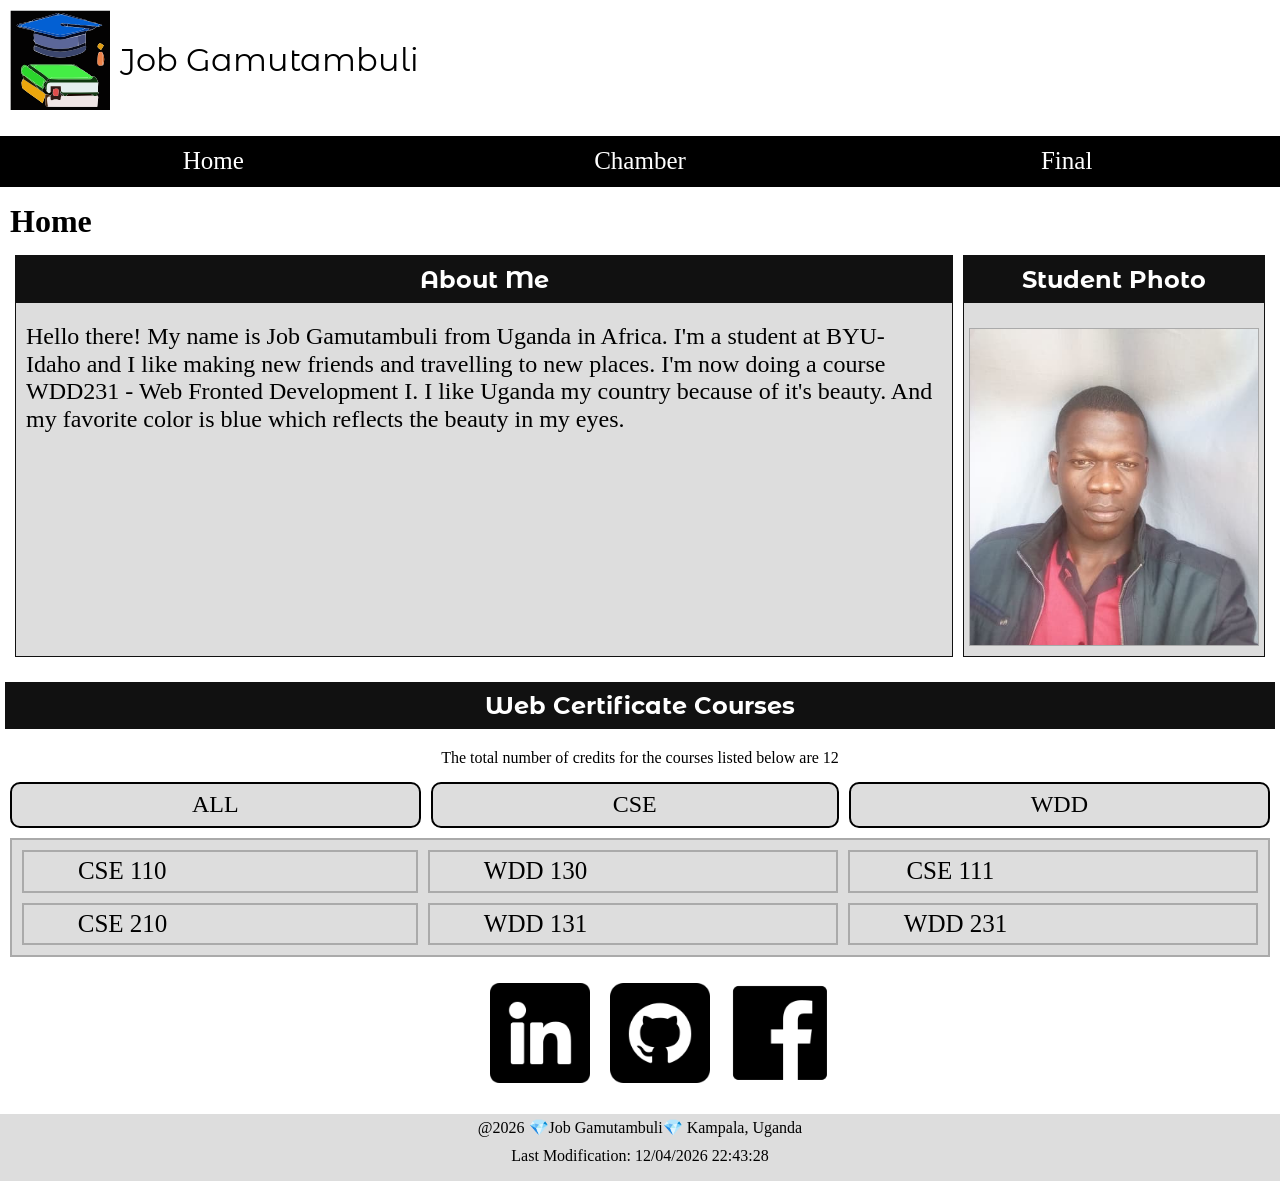
<file: index.html>
<!DOCTYPE html>
<html lang="en">
<head>
  <meta charset="UTF-8">
  <meta name="viewport" content="width=device-width, initial-scale=1.0">
  <title>Course Home Page</title>
  <meta name="description" content="This is the homepage for Job Gamutambuli of the course WDD231 Web Frontend Development I">
  <meta name="author" content="Job Gamutambuli">
  <meta property="og:title" content="Facebook">
  <meta property="og:description" content="Connect with friends and family members all over the world, and also join different communities accoding to your desires.">
  <meta property="og:image" content="https://static.vecteezy.com/system/resources/previews/018/930/698/large_2x/facebook-logo-facebook-icon-transparent-free-png.png">
  <meta property="og:url" content="https://www.facebook.com">
  <link rel="stylesheet" href="styles/normalize.css">
  <link rel="stylesheet" href="styles/small.css">
  <link rel="stylesheet" href="styles/larger.css">
  <script src="scripts/navigation.js" defer></script>
  <script src="scripts/course.js" defer></script>
  <script src="scripts/date.js" defer></script>
  <!-- <script src="scripts/dialog.js" defer></script> -->
  <link rel="Icon" href="favicon.ico">
  <link rel="preconnect" href="https://fonts.googleapis.com">
  <link rel="preconnect" href="https://fonts.gstatic.com" crossorigin>
  <link href="https://fonts.googleapis.com/css2?family=Montserrat+Alternates:ital,wght@0,100;0,200;0,300;0,400;0,500;0,600;0,700;0,800;0,900;1,100;1,200;1,300;1,400;1,500;1,600;1,700;1,800;1,900&family=Roboto:ital,wght@0,100..900;1,100..900&display=swap" rel="stylesheet">
</head>
<body>
  <header>
    <nav class="navigation">
      <div class="head">
        <img src="images/index-icon.svg" alt="Icon for homepage">
        <span>Job Gamutambuli</span>
        <button id="menu" class="container"></button>
      </div>
      <ul>
        <li><a href="index.html">Home</a></li>
        <li><a href="chamber/index.html">Chamber</a></li>
        <li><a href="finalproject/final.html">Final</a></li>
      </ul>
    </nav>
  </header>
  <main>
    <h1>Home</h1>
    <div class="aboutMe">
      <section class="about">
        <h2>About Me</h2>
        <p>Hello there! My name is Job Gamutambuli from Uganda in Africa. I'm a student at BYU- Idaho and I like making new friends and travelling to new places. I'm now doing a course WDD231 - Web Fronted Development I. I like Uganda my country because of it's beauty. And my favorite color is blue which reflects the beauty in my eyes.</p>
      </section>
      <section class="profile">
        <h2>Student Photo</h2>
        <img src="images/profile.jpg" alt="Student Profile Photo">
      </section>
    </div>
    <section class="webCourses">
      <h2>Web Certificate Courses</h2>
      <p id="credits"></p>
      <div class="courses">
        <button id="all">ALL</button>
        <button id="cse">CSE</button>
        <button id="wdd">WDD</button>
      </div>
      <div class="courseBranch">
        <p id="courseList"></p>
      </div>
    </section>

    <dialog id="course-details">
      <span id="courseDialog"></span>
      <p id="closeButton"></p>
    </dialog>

  </main>
  <footer>
    <nav>
      <ul class="socialmedia">
        <li>
          <a href="https://www.linkedin.com/in/gamu-job-a31574370">
            <img src="images/linkedin.png" alt="LinkedIn Account">
          </a>
        </li>
        <li>
          <a href="https://github.com/Gamujob/wdd231">
            <img src="images/github.png" alt="Github Repository">
          </a>
        </li>
        <li>
          <a href="https://www.facebook.com/">
            <img src="images/facebook.png" alt="Facebook">
          </a>
        </li>
      </ul>
    </nav>
    <div class="copyright">
      <span id="currentyear"></span>
      <p id="lastModified"></p>
    </div>
  </footer>
</body>
</html>
</file>
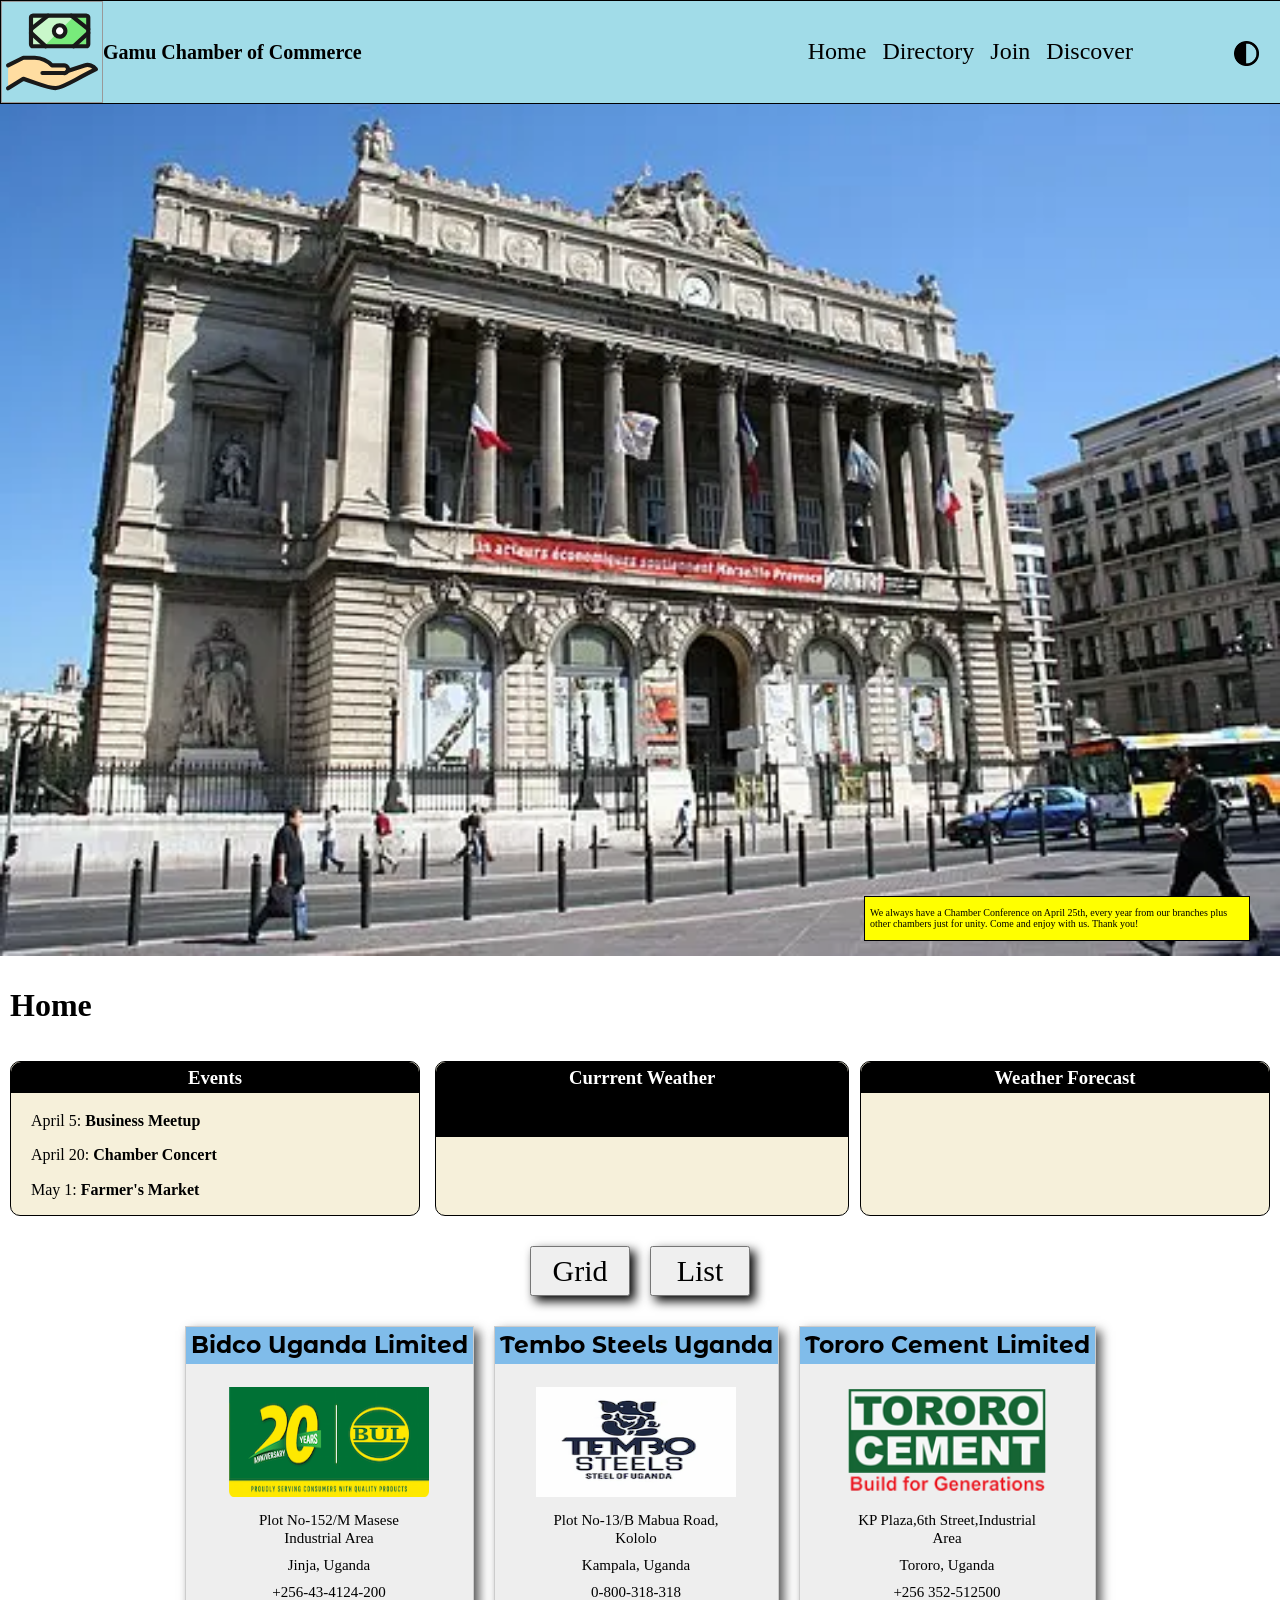
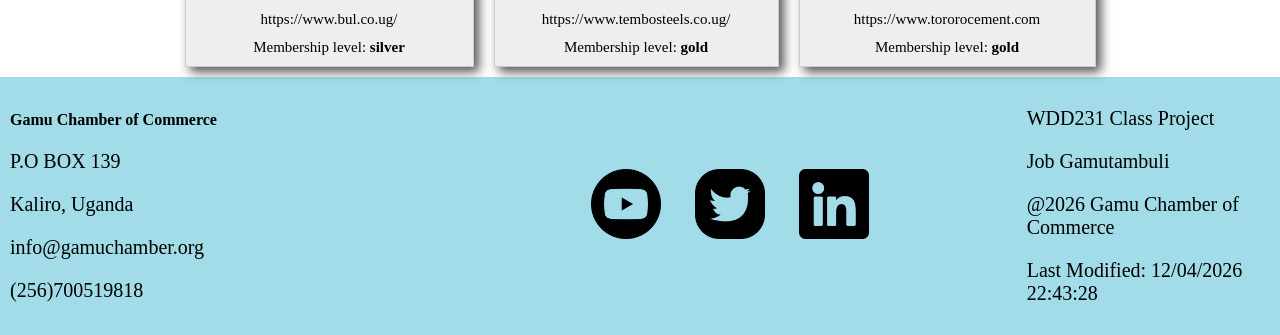
<file: chamber/index.html>
<!DOCTYPE html>
<html lang="en">
<head>
  <meta charset="UTF-8">
  <meta name="viewport" content="width=device-width, initial-scale=1.0">
  <title>Job Gamutambuli Chamber Of Commerce</title>
  <meta name="description" content="This is the home page for the chamber of commerce assignment in the course wdd231 Web Frontend Development I">
  <meta name="author" content="Job Gamutambuli">
  <meta property="og:title" content="Facebook">
  <meta property="og:description" content="Connect with friends and family members all over the world, and also join different communities accoding to your desires.">
  <meta property="og:image" content="https://gamujob.github.io/wdd231/chamber/facebook.webp">
  <meta property="og:image:alt" content="Facebook">
  <meta property="og:url" content="https://www.facebook.com">
  <link rel="icon" href="chamber-favicon.ico">
  <link rel="stylesheet" href="styles/chamber-index-small.css">
  <link rel="stylesheet" href="styles/chamber-index-large.css">
  <link rel="stylesheet" href="styles/normalize.css">
  <script src="scripts/chamber-index.js" defer></script>
  <script src="scripts/weather.js" defer></script>
  <script src="scripts/forecast-weather.js" defer></script>
  <link rel="preconnect" href="https://fonts.googleapis.com">
  <link rel="preconnect" href="https://fonts.gstatic.com" crossorigin>
  <link href="https://fonts.googleapis.com/css2?family=Montserrat+Alternates:ital,wght@0,100;0,200;0,300;0,400;0,500;0,600;0,700;0,800;0,900;1,100;1,200;1,300;1,400;1,500;1,600;1,700;1,800;1,900&family=Roboto:ital,wght@0,100..900;1,100..900&display=swap" rel="stylesheet">
</head>
<body>
  <header>
    <div class="head1">
      <img src="images/directory-icon.svg" alt="Directory Icon">
      <h1>Gamu Chamber of Commerce</h1>
    </div>
    <nav class="navigation">
      <ul>
        <li><a href="index.html">Home</a></li>
        <li><a href="directory.html">Directory</a></li>
        <li><a href="join.html">Join</a></li>
        <li><a href="discover.html">Discover</a></li>
      </ul>
    </nav>
    <div class="head2">
      <img src="images/half-shadow.png" alt="half navigation Image" id="shadow">
      <button id="menu"></button>
    </div>
  </header>
  <main>
    <div class="hero">
      <img src="images/hero.webp" alt="Large responsive Image for the page">
      <div class="ticket">
        <p>We always have a Chamber Conference on April 25th, every year from our branches plus other chambers just for unity. Come and enjoy with us. Thank you!</p>
      </div>
    </div>

    <div class="home">
      <h2>Home</h2>
      <div class="homebody">
        <h3>Events</h3>
        <p>April 5: <strong>Business Meetup</strong></p>
        <p>April 20: <strong>Chamber Concert</strong></p>
        <p>May 1: <strong>Farmer's Market</strong></p>
      </div>
      <div class="currentWeather">
        <h3>Currrent Weather</h3>
        <span id="graphic"></span>
        <div>
          <strong><span id="town"></span></strong>
          <p id="description"></p>
          <p id="temperature"></p>
          <p id="highTemp"></p>
          <p id="lowTemp"></p>
          <p id="humidity"></p>
          <p id="sunrise"></p>
          <p id="sunset"></p>
        </div>
      </div>
      <div class="homebody">
        <h3>Weather Forecast</h3>
        <p id="weatherToday"></p>
        <p id="tomorrow"></p>
        <p id="nextDay"></p>
      </div>
    </div>




    <div id="view">
      <button id="grid">Grid</button>
      <button id="list">List</button>
    </div>

    <span id="card"></span>
    <span id="listCard"></span>
  </main>
  <footer>
    <div class="address">
      <h4>Gamu Chamber of Commerce</h4>
      <p>P.O BOX 139</p>
      <p>Kaliro, Uganda</p>
      <p>info@gamuchamber.org</p>
      <p>(256)700519818</p>
    </div>
    <nav class="socialmedia">
      <ul>
        <li>
          <a href="https://www.youtube.com">
            <img src="images/youtube.png" alt="YouTube Icon">
          </a>
        </li>
        <li>
          <a href="https://www.x.com">
            <img src="images/twitter-logo.png" alt="Twitter Icon">
          </a>
        </li>
        <li>
          <a href="https://www.linkedin.com/in/gamu-job-a31574370">
            <img src="images/linkedin.png" alt="LinkedIn Account">
          </a>
        </li>
      </ul>
    </nav>
    <div class="myCourse"> 
      <p id="course"></p>
      <p id="name"></p>
      <span id="currentyear"></span>
      <p id="lastModified"></p>
    </div>
  </footer>
</body>
</html>
</file>
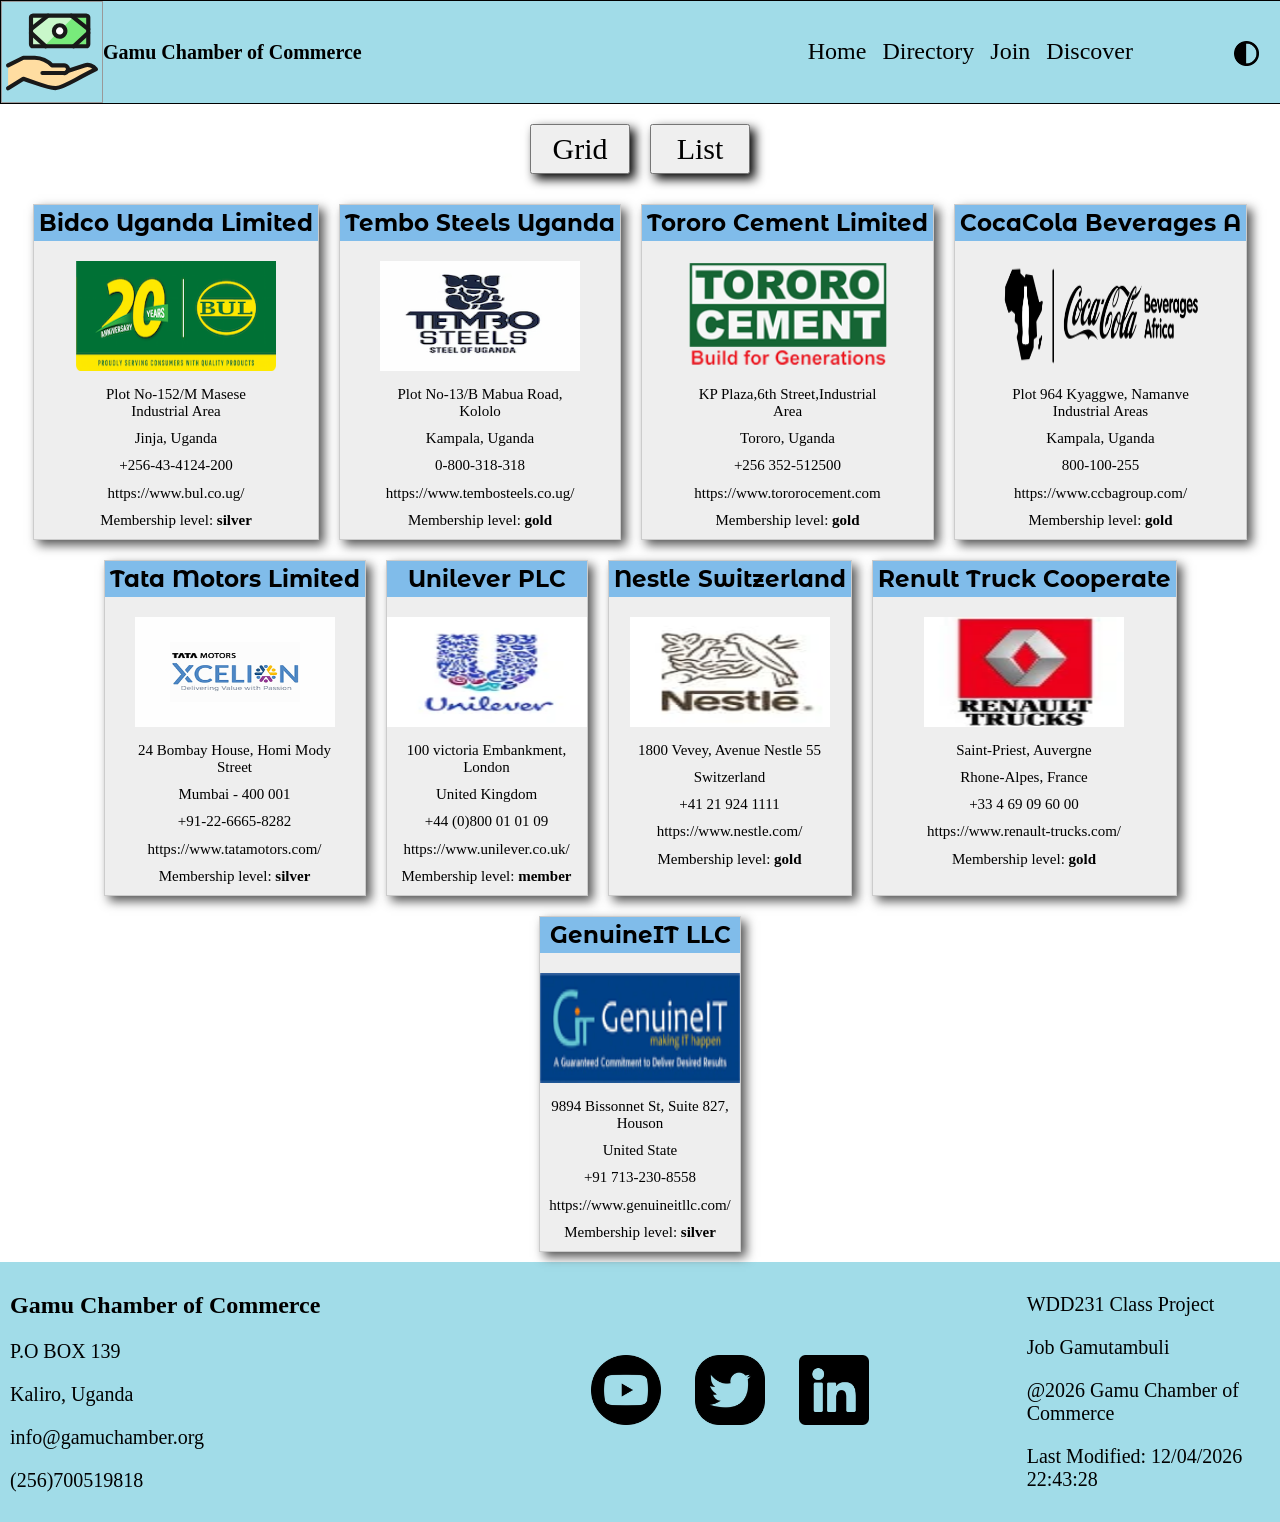
<file: chamber/directory.html>
<!DOCTYPE html>
<html lang="en">
<head>
  <meta charset="UTF-8">
  <meta name="viewport" content="width=device-width, initial-scale=1.0">
  <title>Chamber Directory Page</title>
  <meta name="description" content="This is the assignment for the week two called Chamber Directory Page for the course wdd231 Web Frontend Development I">
  <meta name="author" content="Job Gamutambuli">
  <meta property="og:title" content="Facebook">
  <meta property="og:description" content="Connect with friends and family members all over the world, and also join different communities accoding to your desires.">
  <meta property="og:image" content="https://gamujob.github.io/wdd231/chamber/facebook.webp">
  <meta property="og:image:alt" content="Facebook">
  <meta property="og:url" content="https://www.facebook.com">
  <link rel="icon" href="chamber-favicon.ico">
  <link rel="stylesheet" href="styles/directory-small.css">
  <link rel="stylesheet" href="styles/directory-medium.css">
  <link rel="stylesheet" href="styles/normalize.css">
  <script src="scripts/directory.js" defer></script>
  <link rel="preconnect" href="https://fonts.googleapis.com">
  <link rel="preconnect" href="https://fonts.gstatic.com" crossorigin>
  <link href="https://fonts.googleapis.com/css2?family=Montserrat+Alternates:ital,wght@0,100;0,200;0,300;0,400;0,500;0,600;0,700;0,800;0,900;1,100;1,200;1,300;1,400;1,500;1,600;1,700;1,800;1,900&family=Roboto:ital,wght@0,100..900;1,100..900&display=swap" rel="stylesheet">
</head>

<body>
  <header>
    <div class="head1">
      <img src="images/directory-icon.svg" alt="Directory Icon">
      <h1>Gamu Chamber of Commerce</h1>
    </div>
    <nav class="navigation">
      <ul>
        <li><a href="index.html">Home</a></li>
        <li><a href="directory.html">Directory</a></li>
        <li><a href="join.html">Join</a></li>
        <li><a href="discover.html">Discover</a></li>
      </ul>
    </nav>
    <div class="head2">
      <img src="images/half-shadow.png" alt="Nav half Image" id="shadow">
      <button id="menu"></button>
    </div>
  </header>
  <main>
    <div id="view">
      <button id="grid">Grid</button>
      <button id="list">List</button>
    </div>

    <span id="card"></span>
    <span id="listCard"></span>
  </main>
  <footer>
    <div class="address">
      <h2>Gamu Chamber of Commerce</h2>
      <p>P.O BOX 139</p>
      <p>Kaliro, Uganda</p>
      <p>info@gamuchamber.org</p>
      <p>(256)700519818</p>
    </div>
    <nav class="socialmedia">
      <ul>
        <li>
          <a href="https://www.youtube.com">
            <img src="images/youtube.png" alt="YouTube Icon">
          </a>
        </li>
        <li>
          <a href="https://www.x.com">
            <img src="images/twitter-logo.png" alt="Twitter Icon">
          </a>
        </li>
        <li>
          <a href="https://www.linkedin.com/in/gamu-job-a31574370">
            <img src="images/linkedin.png" alt="LinkedIn Account">
          </a>
        </li>
      </ul>
    </nav>
    <div class="myCourse"> 
      <p id="course"></p>
      <p id="name"></p>
      <span id="currentyear"></span>
      <p id="lastModified"></p>
    </div>
  </footer>
</body>
</html>
</file>
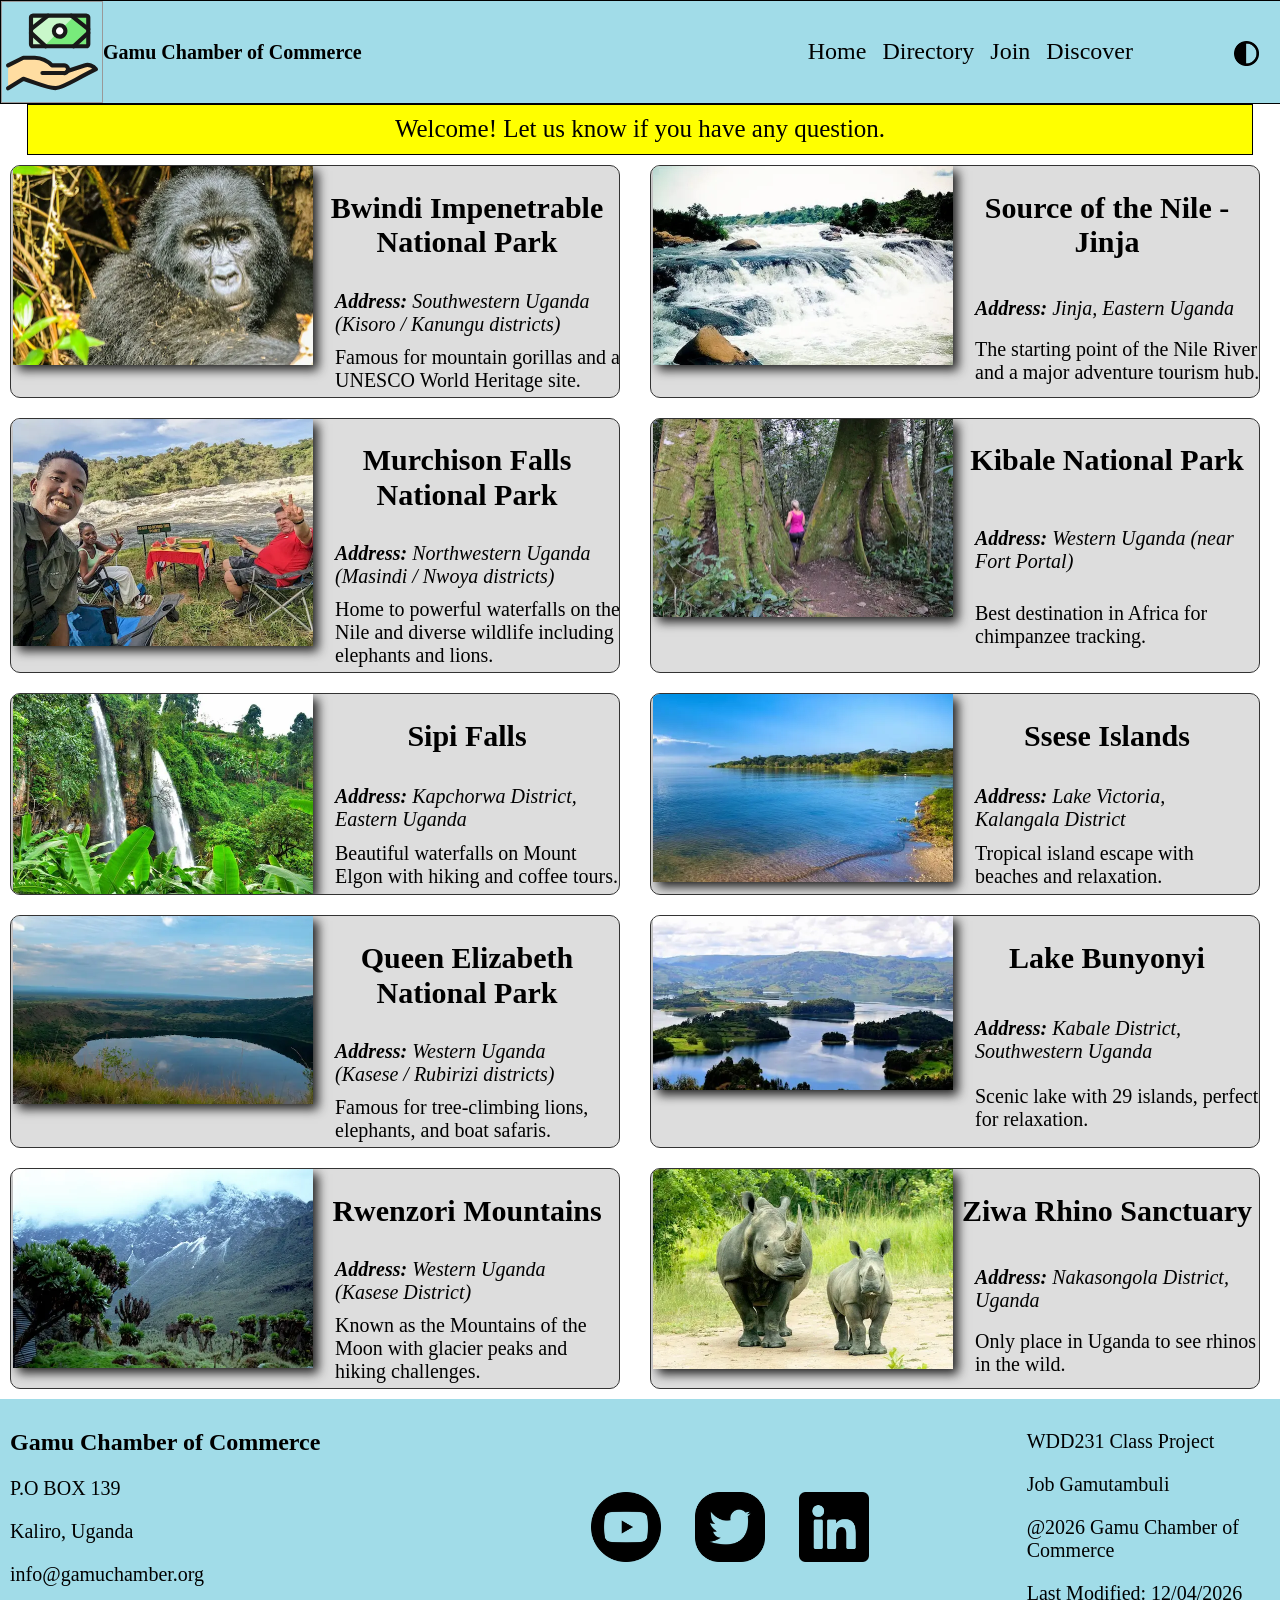
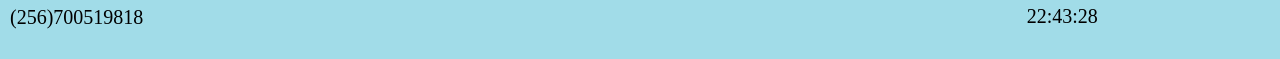
<file: chamber/discover.html>
<!DOCTYPE html>
<html lang="en">
<head>
  <meta charset="UTF-8">
  <meta name="viewport" content="width=device-width, initial-scale=1.0">
  <title>Discover and the chamber name</title>
  <meta name="description" content="This page is for the week five assignment called Chamber Discover Page for the course wdd231 Web Frontend Development I">
  <meta name="author" content="Job Gamutambuli">
  <meta property="og:title" content="Facebook">
  <meta property="og:description" content="Connect with friends and family members all over the world, and also join different communities accoding to your desires.">
  <meta property="og:image" content="https://gamujob.github.io/wdd231/chamber/facebook.webp">
  <meta property="og:image:alt" content="Facebook">
  <meta property="og:url" content="https://www.facebook.com">
  <link rel="icon" href="chamber-favicon.ico">
  <link rel="stylesheet" href="styles/directory-small.css">
  <link rel="stylesheet" href="styles/directory-medium.css">
  <link rel="stylesheet" href="styles/discover-large.css">
  <link rel="stylesheet" href="styles/normalize.css">
  <script src="scripts/discover-date.js" defer></script>
  <script src="scripts/discover.js" type="module"></script>
  <link rel="preconnect" href="https://fonts.googleapis.com">
  <link rel="preconnect" href="https://fonts.gstatic.com" crossorigin>
  <link href="https://fonts.googleapis.com/css2?family=Montserrat+Alternates:ital,wght@0,100;0,200;0,300;0,400;0,500;0,600;0,700;0,800;0,900;1,100;1,200;1,300;1,400;1,500;1,600;1,700;1,800;1,900&family=Roboto:ital,wght@0,100..900;1,100..900&display=swap" rel="stylesheet">
</head>
<body>
  <header>
    <div class="head1">
      <img src="images/directory-icon.svg" alt="Directory Icon">
      <h1>Gamu Chamber of Commerce</h1>
    </div>
    <nav class="navigation">
      <ul>
        <li><a href="index.html">Home</a></li>
        <li><a href="directory.html">Directory</a></li>
        <li><a href="join.html">Join</a></li>
        <li><a href="discover.html">Discover</a></li>
      </ul>
    </nav>
    <div class="head2">
      <img src="images/half-shadow.png" alt="Nav half Image" id="shadow">
      <button id="menu"></button>
    </div>
  </header>
  <main>
    <div id="visitMessage"></div>
    <span id="cardplaces"></span>
  </main>
  <footer>
    <div class="address">
      <h2>Gamu Chamber of Commerce</h2>
      <p>P.O BOX 139</p>
      <p>Kaliro, Uganda</p>
      <p>info@gamuchamber.org</p>
      <p>(256)700519818</p>
    </div>
    <nav class="socialmedia">
      <ul>
        <li>
          <a href="https://www.youtube.com">
            <img src="images/youtube.png" alt="YouTube Icon">
          </a>
        </li>
        <li>
          <a href="https://www.x.com">
            <img src="images/twitter-logo.png" alt="Twitter Icon">
          </a>
        </li>
        <li>
          <a href="https://www.linkedin.com/in/gamu-job-a31574370">
            <img src="images/linkedin.png" alt="LinkedIn Account">
          </a>
        </li>
      </ul>
    </nav>
    <div class="myCourse"> 
      <p id="course"></p>
      <p id="name"></p>
      <span id="currentyear"></span>
      <p id="lastModified"></p>
    </div>
  </footer>
</body>
</html>
</file>
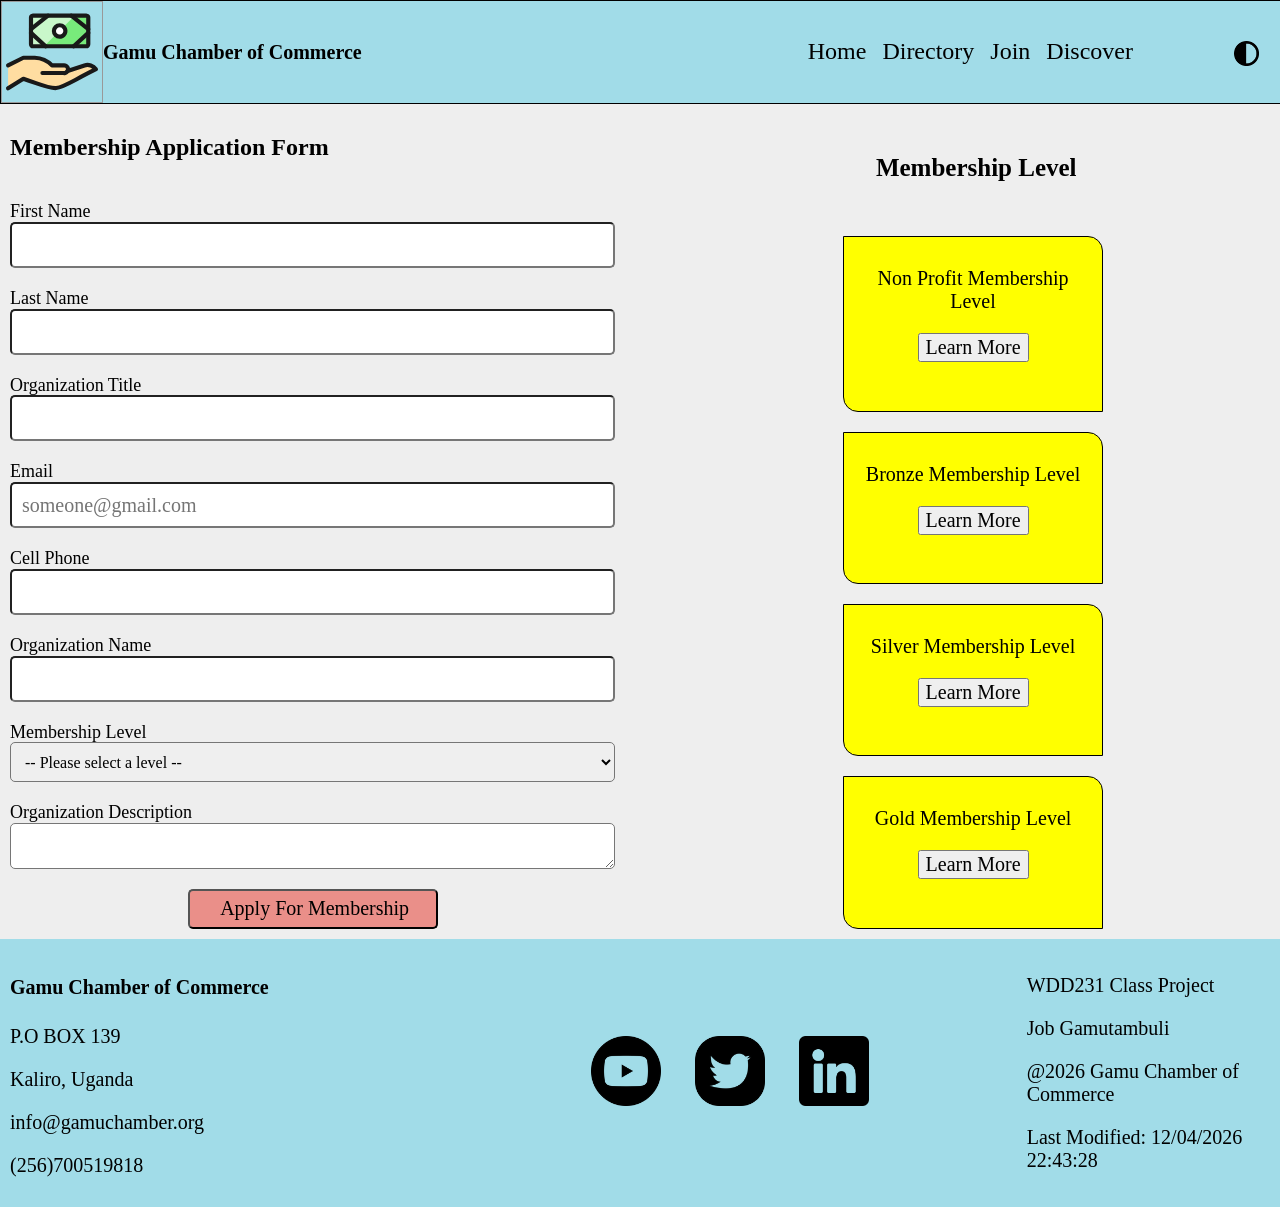
<file: chamber/join.html>
<!DOCTYPE html>
<html lang="en">
<head>
  <meta charset="UTF-8">
  <meta name="viewport" content="width=device-width, initial-scale=1.0">
  <title>Join and the chamber name</title>
  <meta name="description" content="This is the assignment for the week two called Chamber Directory Page for the course wdd231 Web Frontend Development I">
  <meta name="author" content="Job Gamutambuli">
  <meta property="og:title" content="Facebook">
  <meta property="og:description" content="Connect with friends and family members all over the world, and also join different communities accoding to your desires.">
  <meta property="og:image" content="https://gamujob.github.io/wdd231/chamber/facebook.webp">
  <meta property="og:image:alt" content="Facebook">
  <meta property="og:url" content="https://www.facebook.com">
  <link rel="icon" href="chamber-favicon.ico">
  <link rel="stylesheet" href="styles/directory-small.css">
  <link rel="stylesheet" href="styles/directory-medium.css">
  <link rel="stylesheet" href="styles/normalize.css">
  <script src="scripts/join-form.js" defer></script>
  <link rel="preconnect" href="https://fonts.googleapis.com">
  <link rel="preconnect" href="https://fonts.gstatic.com" crossorigin>
  <link href="https://fonts.googleapis.com/css2?family=Montserrat+Alternates:ital,wght@0,100;0,200;0,300;0,400;0,500;0,600;0,700;0,800;0,900;1,100;1,200;1,300;1,400;1,500;1,600;1,700;1,800;1,900&family=Roboto:ital,wght@0,100..900;1,100..900&display=swap" rel="stylesheet">
</head>
<body>
  <header>
    <div class="head1">
      <img src="images/directory-icon.svg" alt="Directory Icon">
      <h1>Gamu Chamber of Commerce</h1>
    </div>
    <nav class="navigation">
      <ul>
        <li><a href="index.html">Home</a></li>
        <li><a href="directory.html">Directory</a></li>
        <li><a href="join.html">Join</a></li>
        <li><a href="discover.html">Discover</a></li>
      </ul>
    </nav>
    <div class="head2">
      <img src="images/half-shadow.png" alt="Nav half Image" id="shadow">
      <button id="menu"></button>
    </div>
  </header>
  <main>
    <form action="thankyou.html" method="get">
      <div class="memberInfo">
        <h2>Membership Application Form</h2>
        <label for="firstname">First Name</label>
        <input type="text" name="firstname" id="firstname" title="Please enter your first name" autocomplete="given-name" required>

        <label for="lastname">Last Name</label>
        <input type="text" name="lastname" id="lastname" title="Please enter you last name" autocomplete="family-name" required>

        <label for="orgtitle">Organization Title</label>
        <input type="text" name="orgtitle" id="orgtitle" title="Please enter your organisation title (min 7 characters, letters, hyphens, and spaces only)" autocomplete="organization-title" pattern="[A-Za-z\s\-]{7,}">

        <label for="useremail">Email</label>
        <input type="email" name="useremail" id="useremail" title="Please enter your email address" autocomplete="email" placeholder="someone@gmail.com" required>

        <label for="phone">Cell Phone</label>
        <input type="tel" name="phone" id="phone" title="Please enter your phone number" autocomplete="tel" required>

        <label for="organization">Organization Name</label>
        <input type="text" name="organization" id="organization" title="Please enter your business/organization's name" autocomplete="organization" required>

        <label for="memberlevel">Membership Level</label>
        <select name="memberlevel" id="memberlevel">
          <option value="" disabled selected>-- Please select a level --</option>
          <option value="NP">Non Profit Membership Level</option>
          <option value="bronze">Bronze Membership Level</option>
          <option value="silver">Silver Membership Level</option>
          <option value="gold">Gold Membership Level</option>
        </select>

        <label for="orgDescription">Organization Description</label>
        <textarea name="orgDescription" id="orgDescription" title="Please enter your business/organization description" rows="2"></textarea>

        <input type="hidden" name="form_timestamp" id="loadtimestamp">

        <div class="submitButton">
          <input type="submit" value="Apply For Membership" id="submission">
        </div>

      </div>
      <div class="membership">
        <h3>Membership Level</h3>
        <div class="memberCard">
          <p>Non Profit Membership Level</p>
          <button id="openButton1">Learn More</button>
        </div>
        <div class="memberCard">
          <p>Bronze Membership Level</p>
          <button id="openButton2">Learn More</button>
        </div>
        <div class="memberCard">
          <p>Silver Membership Level</p>
          <button id="openButton3">Learn More</button>
        </div>
        <div class="memberCard">
          <p>Gold Membership Level</p>
          <button id="openButton4">Learn More</button>
        </div>
        <dialog id="myModal">
          <p id="myModalText"></p>
          <button id="closeModal">Close</button>
        </dialog>
      </div>
    </form>
  </main>
  <footer>
    <div class="address">
      <h4>Gamu Chamber of Commerce</h4>
      <p>P.O BOX 139</p>
      <p>Kaliro, Uganda</p>
      <p>info@gamuchamber.org</p>
      <p>(256)700519818</p>
    </div>
    <nav class="socialmedia">
      <ul>
        <li>
          <a href="https://www.youtube.com">
            <img src="images/youtube.png" alt="YouTube Icon">
          </a>
        </li>
        <li>
          <a href="https://www.x.com">
            <img src="images/twitter-logo.png" alt="Twitter Icon">
          </a>
        </li>
        <li>
          <a href="https://www.linkedin.com/in/gamu-job-a31574370">
            <img src="images/linkedin.png" alt="LinkedIn Account">
          </a>
        </li>
      </ul>
    </nav>
    <div class="myCourse"> 
      <p id="course"></p>
      <p id="name"></p>
      <span id="currentyear"></span>
      <p id="lastModified"></p>
    </div>
  </footer>
</body>
</html>
</file>
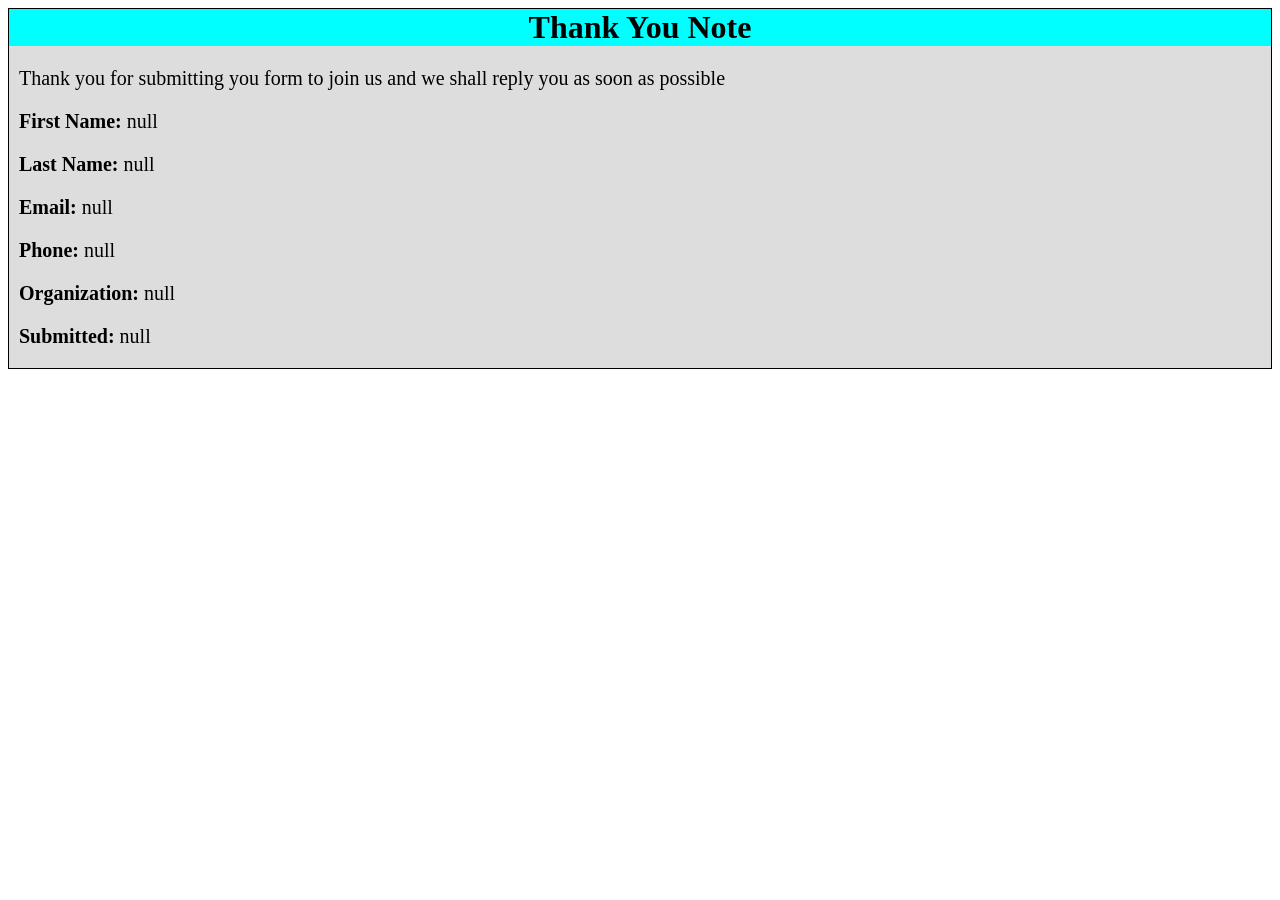
<file: chamber/thankyou.html>
<!DOCTYPE html>
<html lang="en">
<head>
    <meta charset="UTF-8">
    <meta name="viewport" content="width=device-width, initial-scale=1.0">
    <title>Thankyou HTML</title>
    <meta name="description" content="This is the page just for thanking the user after the submission pf the Join form">
    <meta name="author" content="Job Gamutambuli">
    <script src="scripts/thankyou.js" defer></script>
    <link rel="stylesheet" href="styles/thankyou.css">
</head>
<body>
    <header></header>

    <main>
        <div class="note">
            <h1>Thank You Note</h1>
            <p>Thank you for submitting you form to join us and we shall reply you as soon as possible</p>
            <div id="results"></div>
        </div>
    </main>

    <footer></footer>
</body>
</html>
</file>
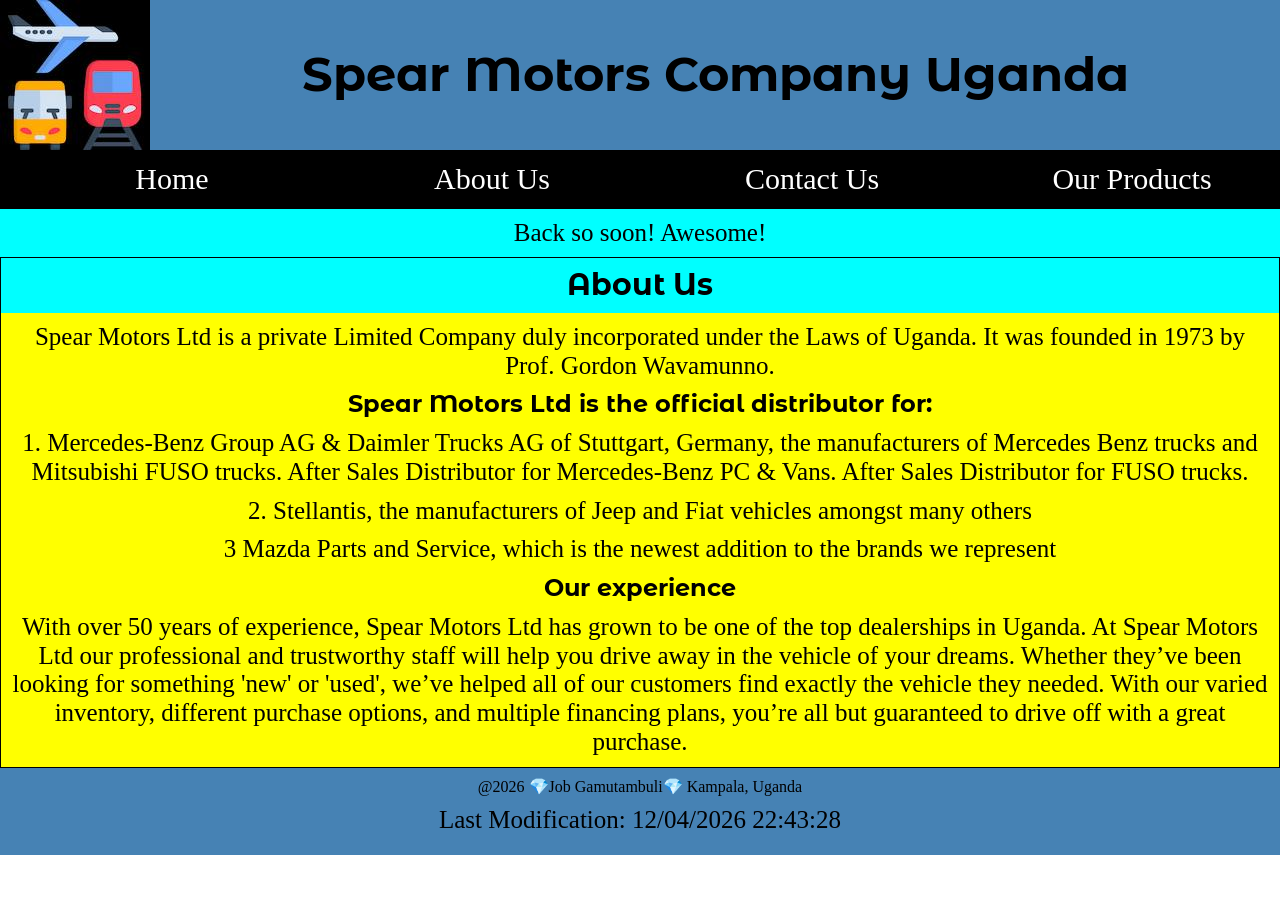
<file: finalproject/about-us.html>
<!DOCTYPE html>
<html lang="en">

<head>
  <meta charset="UTF-8">
  <meta name="viewport" content="width=device-width, initial-scale=1.0">
  <title>Final Project About-US</title>
  <meta name="description"
    content="This page is for the final project assignment of Week 6 completion for the course wdd231.">
  <meta name="author" content="Job Gamutambuli">
  <meta property="og:title" content="Facebook">
  <meta property="og:description"
    content="Connect with friends and family members all over the world, and also join different communities accoding to your desires.">
  <meta property="og:image"
    content="https://gamujob.github.io/wdd231/finalproject/facebook.webp">
  <meta property="og:url" content="https://www.facebook.com">
  <script src="scripts/final.js" defer></script>
  <link rel="stylesheet" href="styles/normalize.css">
  <link rel="Icon" href="favicon.ico">
  <link rel="stylesheet" href="styles/final-small.css">
  <link rel="stylesheet" href="styles/final-large.css">
  <link rel="preconnect" href="https://fonts.googleapis.com">
  <link rel="preconnect" href="https://fonts.gstatic.com" crossorigin>
  <link
    href="https://fonts.googleapis.com/css2?family=Google+Sans:ital,opsz,wght@0,17..18,400..700;1,17..18,400..700&family=Montserrat+Alternates:ital,wght@0,100;0,200;0,300;0,400;0,500;0,600;0,700;0,800;0,900;1,100;1,200;1,300;1,400;1,500;1,600;1,700;1,800;1,900&display=swap"
    rel="stylesheet">
</head>

<body>
  <header>
    <div class="heading">
      <img src="images/icon1.jpg" alt="header Icon">
      <h1>Spear Motors Company Uganda</h1>
      <button id="menu"></button>
    </div>

    <nav class="navigation">
      <ul>
        <li><a href="final.html">Home</a></li>
        <li><a href="about-us.html">About Us</a></li>
        <li><a href="contact-us.html">Contact Us</a></li>
        <li><a href="product.html">Our Products</a></li>
      </ul>
    </nav>
  </header>

  <main>
    <div id="localStore"></div>
    <div id="loadtimestamp"></div>
    <div class="about">
      <h2>About Us</h2>
      <p>Spear Motors Ltd is a private Limited Company duly incorporated under the Laws of Uganda. It was founded in 1973 by Prof. Gordon Wavamunno.</p>
      <p><strong>Spear Motors Ltd is the official distributor for:</strong></p>
      <p>1. Mercedes-Benz Group AG & Daimler Trucks AG of Stuttgart, Germany, the manufacturers of Mercedes Benz trucks and Mitsubishi FUSO trucks. After Sales Distributor for Mercedes-Benz PC & Vans. After Sales Distributor for FUSO trucks.</p>
      <p>2. Stellantis, the manufacturers of Jeep and Fiat vehicles amongst many others</p>
      <p>3 Mazda Parts and Service, which is the newest addition to the brands we represent</p>
      <p><strong>Our experience</strong></p>
      <p>With over 50 years of experience, Spear Motors Ltd has grown to be one of the top dealerships in Uganda.  At Spear Motors Ltd our professional and trustworthy staff will help you drive away in the vehicle of your dreams. Whether they’ve been looking for something 'new' or 'used', we’ve helped all of our customers find exactly the vehicle they needed. With our varied inventory, different purchase options, and multiple financing plans, you’re all but guaranteed to drive off with a great purchase.</p>
    </div>
    
  </main>

  <footer>
    <div class="copyright">
      <span id="currentyear"></span>
      <p id="lastModified"></p>
    </div>
  </footer>
</body>

</html>
</file>
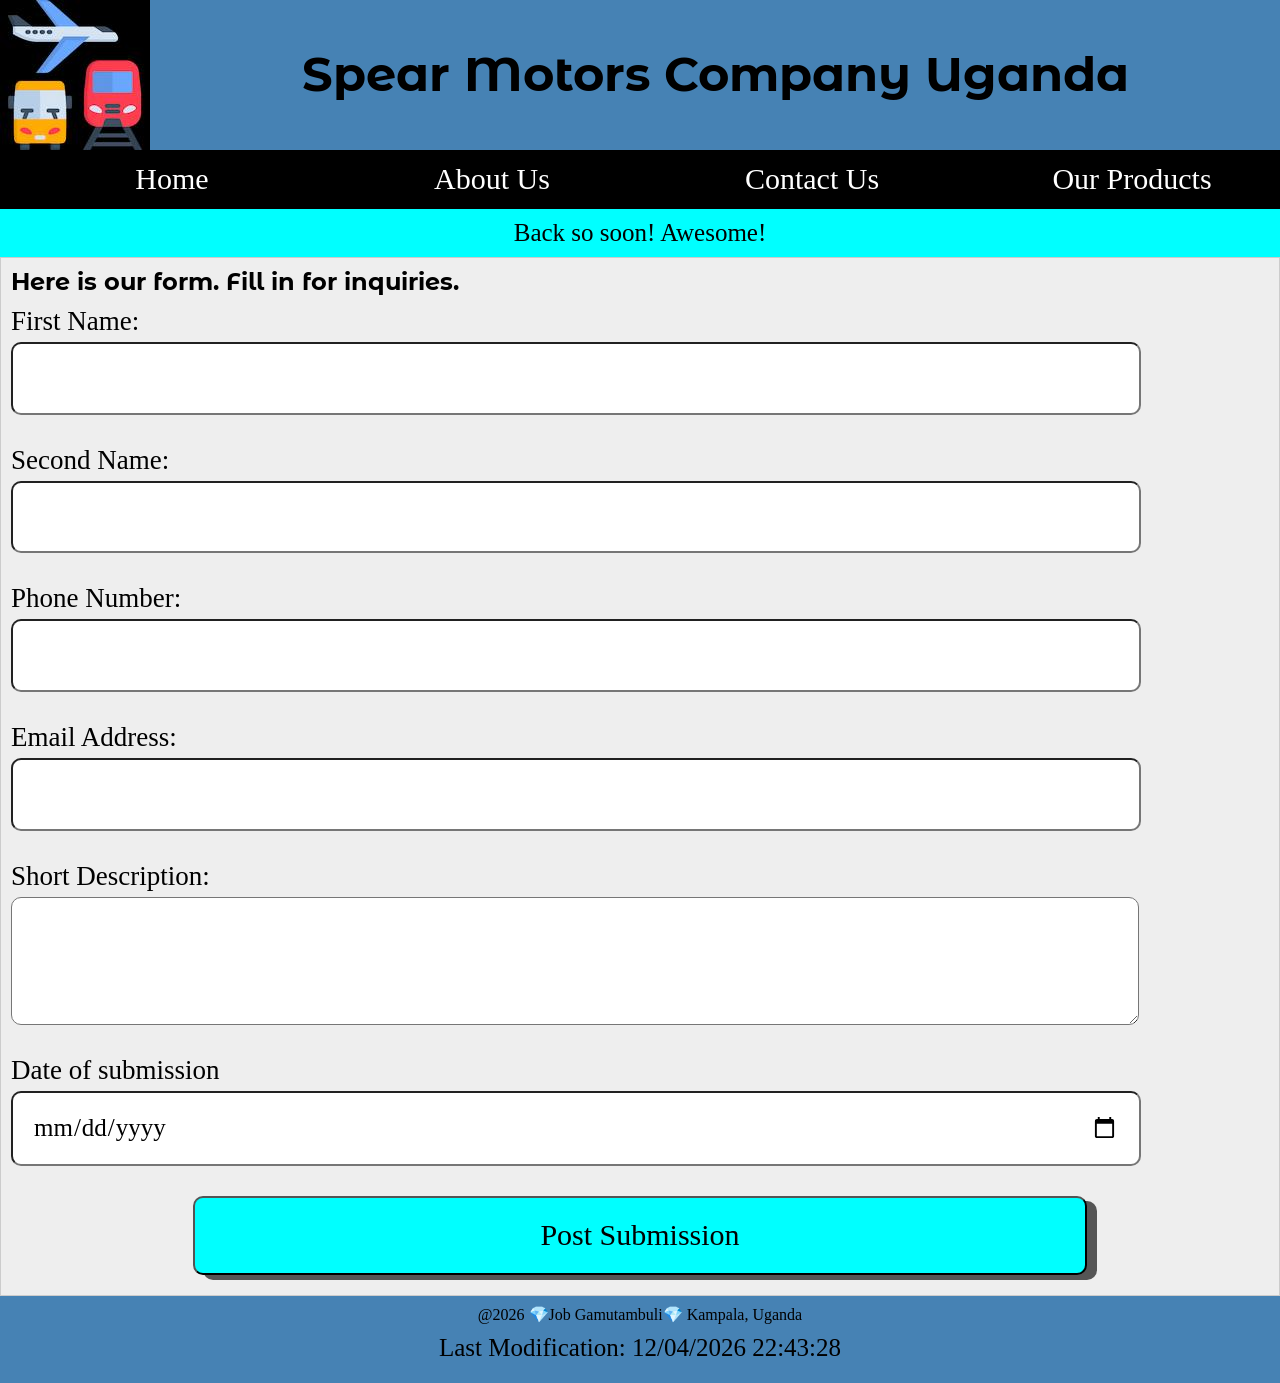
<file: finalproject/contact-us.html>
<!DOCTYPE html>
<html lang="en">

<head>
  <meta charset="UTF-8">
  <meta name="viewport" content="width=device-width, initial-scale=1.0">
  <title>Final Project Contact</title>
  <meta name="description"
    content="This page is for contact page, the final project assignment of Week 6 completion for the course wdd231.">
  <meta name="author" content="Job Gamutambuli">
  <meta property="og:title" content="Facebook">
  <meta property="og:description"
    content="Connect with friends and family members all over the world, and also join different communities accoding to your desires.">
  <meta property="og:image"
    content="https://gamujob.github.io/wdd231/finalproject/facebook.webp">
  <meta property="og:url" content="https://www.facebook.com">
  <script src="scripts/final.js" defer></script>
  <link rel="stylesheet" href="styles/normalize.css">
  <link rel="Icon" href="favicon.ico">
  <link rel="stylesheet" href="styles/final-small.css">
  <link rel="stylesheet" href="styles/final-large.css">
  <link rel="preconnect" href="https://fonts.googleapis.com">
  <link rel="preconnect" href="https://fonts.gstatic.com" crossorigin>
  <link
    href="https://fonts.googleapis.com/css2?family=Google+Sans:ital,opsz,wght@0,17..18,400..700;1,17..18,400..700&family=Montserrat+Alternates:ital,wght@0,100;0,200;0,300;0,400;0,500;0,600;0,700;0,800;0,900;1,100;1,200;1,300;1,400;1,500;1,600;1,700;1,800;1,900&display=swap"
    rel="stylesheet">
</head>

<body>
  <header>
    <div class="heading">
      <img src="images/icon1.jpg" alt="header Icon">
      <h1>Spear Motors Company Uganda</h1>
      <button id="menu"></button>
    </div>

    <nav class="navigation">
      <ul>
        <li><a href="final.html">Home</a></li>
        <li><a href="about-us.html">About Us</a></li>
        <li><a href="contact-us.html">Contact Us</a></li>
        <li><a href="product.html">Our Products</a></li>
      </ul>
    </nav>
  </header>

  <main>
    <div id="localStore"></div>
    <form action="thank-you.html" method="get">
      <h2>Here is our form. Fill in for inquiries. </h2>
      <div>
        <label for="firstname">First Name: </label>
        <input type="text" id="firstname" name="firstname" title="Please enter your first name" required>
      </div>
      <div>
        <label for="secondname">Second Name:</label>
        <input type="text" id="secondname" name="secondname" title="Please enter your second name">
      </div>

      <div>
        <label for="phone">Phone Number: </label>
        <input type="tel" name="phone" id="phone" title="Please enter your phone number" autocomplete="tel" required>
      </div>

      <div>
        <label for="email">Email Address:</label>
        <input type="text" id="email" name="email" title="Please enter your email address" required>
      </div>
      <div>
        <label for="information">Short Description:</label>
        <textarea name="information" id="information" cols="20" rows="3" title="Please enter a short description of the reason for filling in the form" required></textarea>
      </div>
      <div>
        <label for="submissiondate">Date of submission</label>
        <input type="date" id="submissiondate" name="submissiondate" title="Please enter the date you have filled this form" required>
      </div>

      <input type="hidden" name="form_timestamp" id="loadtimestamp">

      <div class="submit">
        <input type="submit" value="Post Submission" class="submission">
      </div>
    </form>
  </main>

  <footer>
    <div class="copyright">
      <span id="currentyear"></span>
      <p id="lastModified"></p>
    </div>
  </footer>
</body>

</html>
</file>
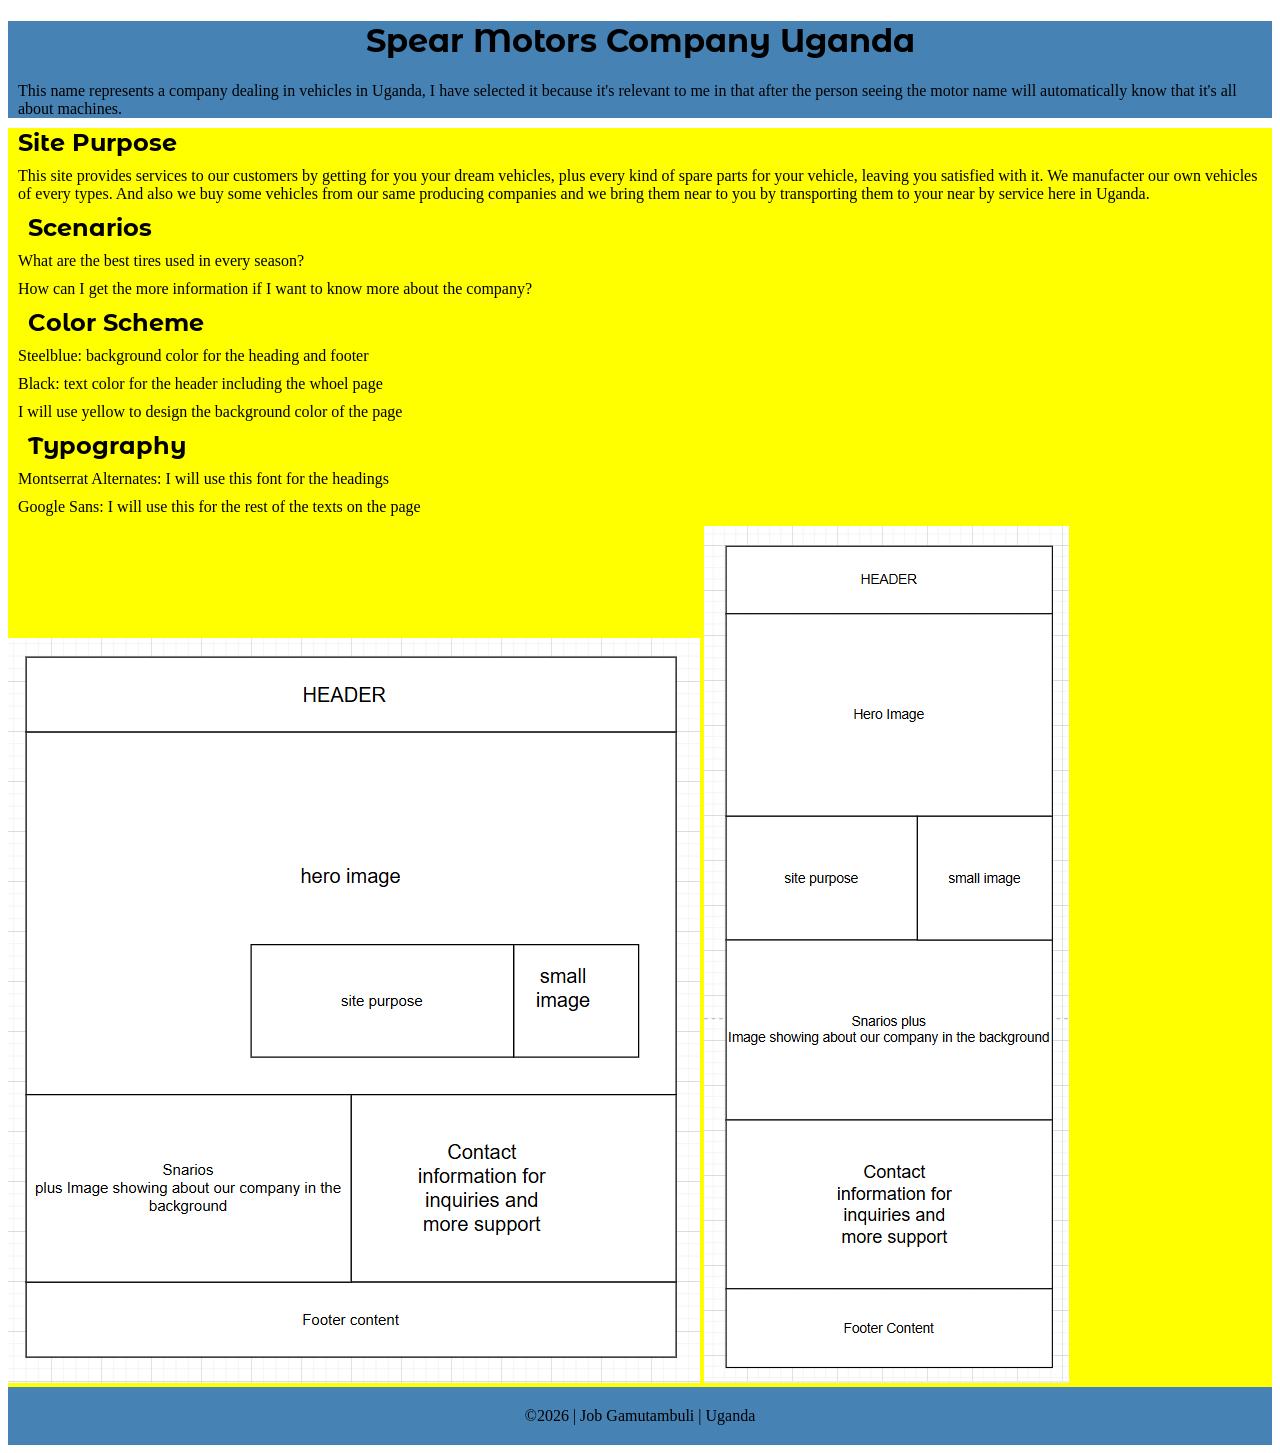
<file: finalproject/final-project.html>
<!DOCTYPE html>
<html lang="en">
<head>
  <meta charset="UTF-8">
  <meta name="viewport" content="width=device-width, initial-scale=1.0">
  <title>Final Project</title>
  <meta name="description" content="This is the plan for the final project for the week 6. And this is for planning how the final one will be.">
  <meta name="author" content="Job Gamutambuli">
  <link rel="stylesheet" href="styles/final-project.css">
  <link rel="preconnect" href="https://fonts.googleapis.com">
  <link rel="preconnect" href="https://fonts.gstatic.com" crossorigin>
  <link href="https://fonts.googleapis.com/css2?family=Google+Sans:ital,opsz,wght@0,17..18,400..700;1,17..18,400..700&family=Montserrat+Alternates:ital,wght@0,100;0,200;0,300;0,400;0,500;0,600;0,700;0,800;0,900;1,100;1,200;1,300;1,400;1,500;1,600;1,700;1,800;1,900&display=swap" rel="stylesheet">
</head>
<body>
  <header>
    <h1>Spear Motors Company Uganda</h1>
    <p>This name represents a company dealing in vehicles in Uganda, I have selected it because it's relevant to me in that after the person seeing the motor name will automatically know that it's all about machines.</p>
  </header>
  <main>
    <h2>Site Purpose</h2>
    <p>This site provides services to our customers by getting for you your dream vehicles, plus every kind of spare parts for your vehicle, leaving you satisfied with it. We manufacter our own vehicles of every types. And also we buy some vehicles from our same producing companies and we bring them near to you by transporting them to your near by service here in Uganda.</p>
    <p><strong>Scenarios</strong></p>
    <p>What are the best tires used in every season?</p>
    <p>How can I get the more information if I want to know more about the company?</p>
    <p><strong>Color Scheme</strong></p>
    <p>Steelblue: background color for the heading and footer</p>
    <p>Black: text color for the header including the whoel page</p>
    <p>I will use yellow to design the background color of the page</p>
    <p><strong>Typography</strong></p>
    <p>Montserrat Alternates: I will use this font for the headings</p>
    <p>Google Sans: I will use this for the rest of the texts on the page</p>
    <p></p>
    <div class="wireframe">
      <img src="images/desktop.png" alt="Desktop View">
      <img src="images/mobile.png" alt="Mobile View">
    </div>
  </main>
  <footer>
    <p>©2026 | Job Gamutambuli | Uganda</p>
  </footer>
</body>
</html>
</file>
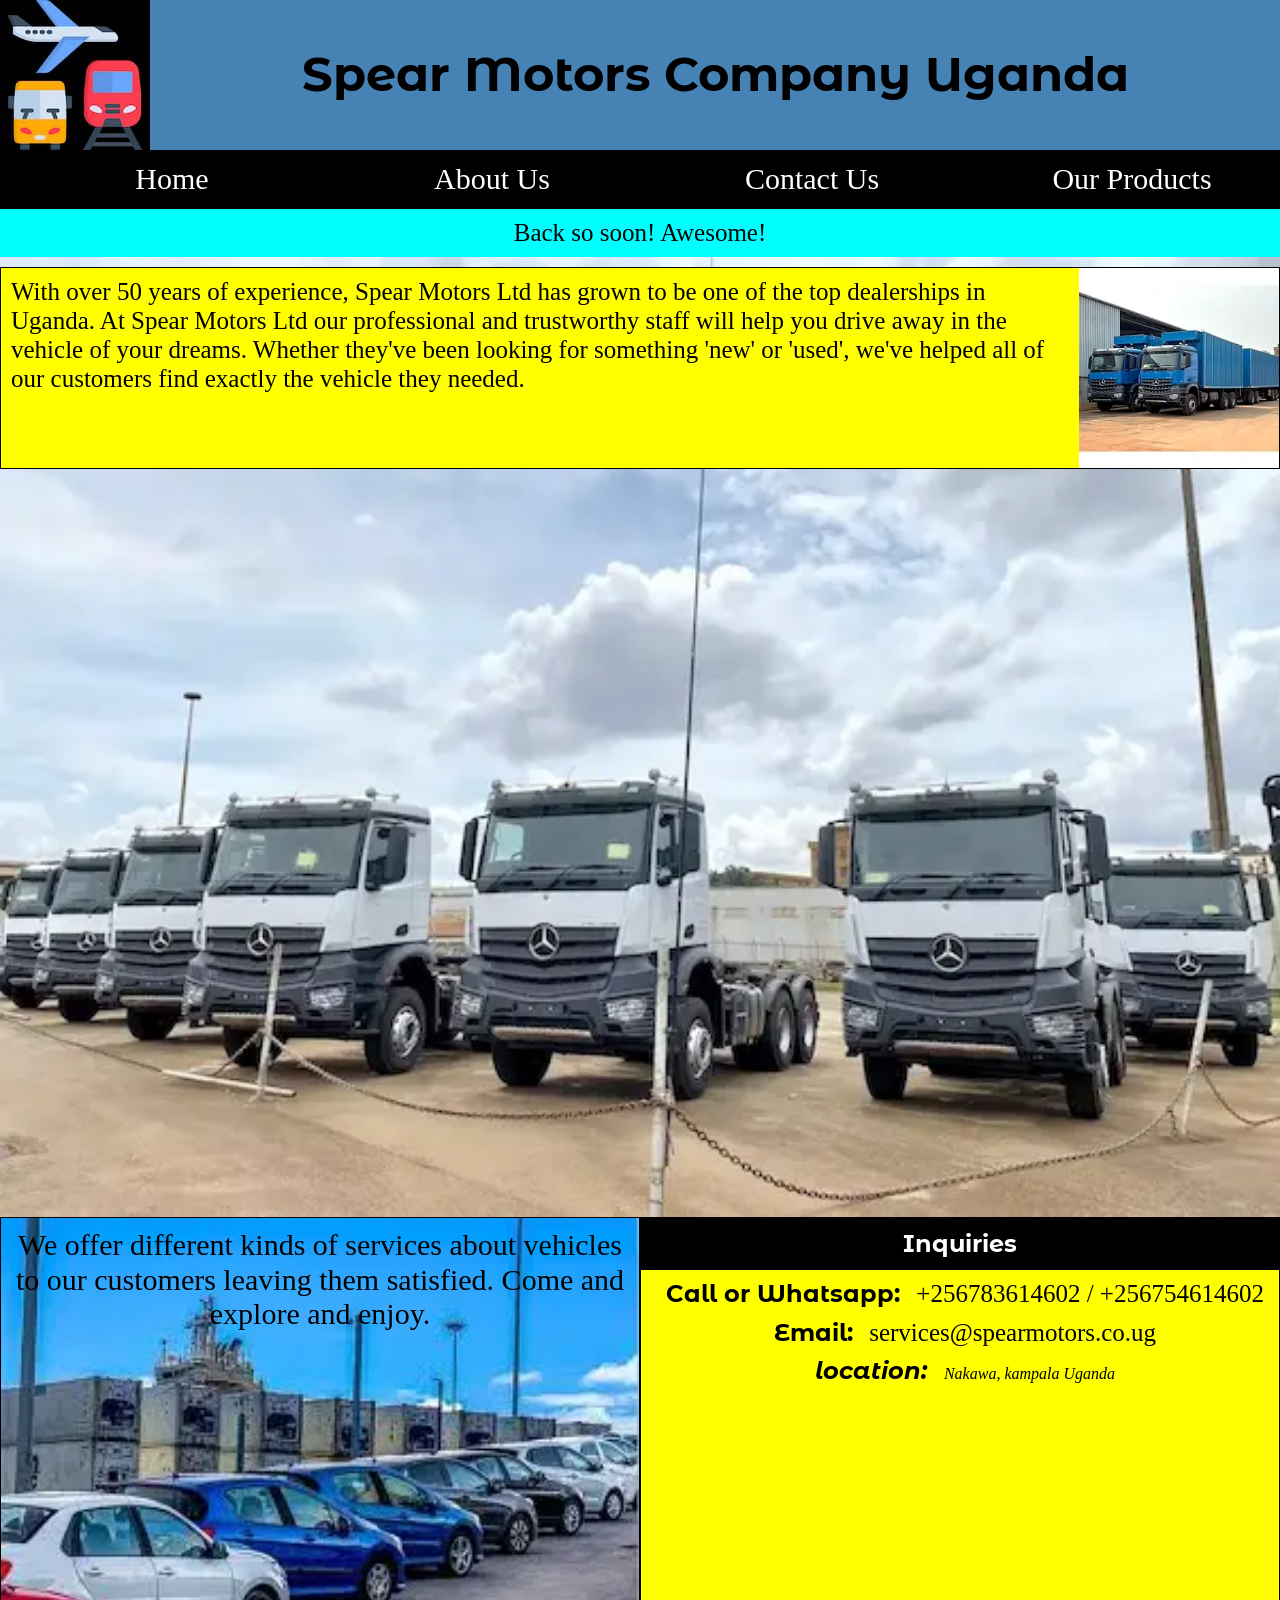
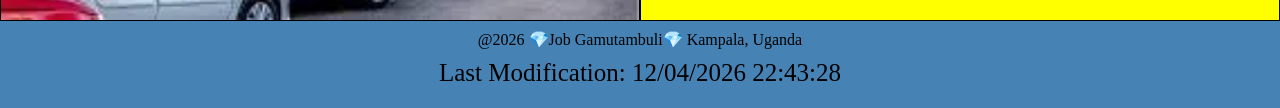
<file: finalproject/final.html>
<!DOCTYPE html>
<html lang="en">

<head>
  <meta charset="UTF-8">
  <meta name="viewport" content="width=device-width, initial-scale=1.0">
  <title>Final Project</title>
  <meta name="description"
    content="This page is for the final project assignment of Week 6 completion for the course wdd231.">
  <meta name="author" content="Job Gamutambuli">
  <meta property="og:title" content="Facebook">
  <meta property="og:description"
    content="Connect with friends and family members all over the world, and also join different communities accoding to your desires.">
  <meta property="og:image"
    content="https://gamujob.github.io/wdd231/finalproject/facebook.webp">
  <meta property="og:url" content="https://www.facebook.com">
  <script src="scripts/final.js" defer></script>
  <link rel="stylesheet" href="styles/normalize.css">
  <link rel="Icon" href="favicon.ico">
  <link rel="stylesheet" href="styles/final-small.css">
  <link rel="stylesheet" href="styles/final-large.css">
  <link rel="preconnect" href="https://fonts.googleapis.com">
  <link rel="preconnect" href="https://fonts.gstatic.com" crossorigin>
  <link
    href="https://fonts.googleapis.com/css2?family=Google+Sans:ital,opsz,wght@0,17..18,400..700;1,17..18,400..700&family=Montserrat+Alternates:ital,wght@0,100;0,200;0,300;0,400;0,500;0,600;0,700;0,800;0,900;1,100;1,200;1,300;1,400;1,500;1,600;1,700;1,800;1,900&display=swap"
    rel="stylesheet">
</head>

<body>
  <header>
    <div class="heading">
      <img src="images/icon1.jpg" alt="header Icon">
      <h1>Spear Motors Company Uganda</h1>
      <button id="menu"></button>
    </div>

    <nav class="navigation">
      <ul>
        <li><a href="final.html">Home</a></li>
        <li><a href="about-us.html">About Us</a></li>
        <li><a href="contact-us.html">Contact Us</a></li>
        <li><a href="product.html">Our Products</a></li>
      </ul>
    </nav>
  </header>

  <main>
    <div id="localStore"></div>
    <span id="loadtimestamp"></span>
    <div class="hero">
      <img src="images/hero-large.webp" alt="Hero large image" id="largeimg">
      <div class="hero-small">
        <p>With over 50 years of experience, Spear Motors Ltd has grown to be one of the top dealerships in Uganda. At
          Spear Motors Ltd our professional and trustworthy staff will help you drive away in the vehicle of your
          dreams. Whether they've been looking for something 'new' or 'used', we've helped all of our customers find
          exactly the vehicle they needed.</p>
        <img src="images/small.webp" alt="Hero small Image">
      </div>
    </div>

    <div class="hero2">
      <div class="subHero1">
        <img src="images/hero-small.webp" alt="Description Image">
        <p>We offer different kinds of services about vehicles to our customers leaving them satisfied. Come and explore and enjoy.</p>
      </div>

      <div class="subHero2">
        <h2>Inquiries</h2>
        <p><strong>Call or Whatsapp:</strong> +256783614602 / +256754614602</p>
        <p><strong>Email:</strong> services@spearmotors.co.ug</p>
        <address><strong>location: </strong>Nakawa, kampala Uganda</address>
      </div>
    </div>

  </main>
  <footer>
    <div class="copyright">
      <span id="currentyear"></span>
      <p id="lastModified"></p>
    </div>
  </footer>
</body>

</html>
</file>
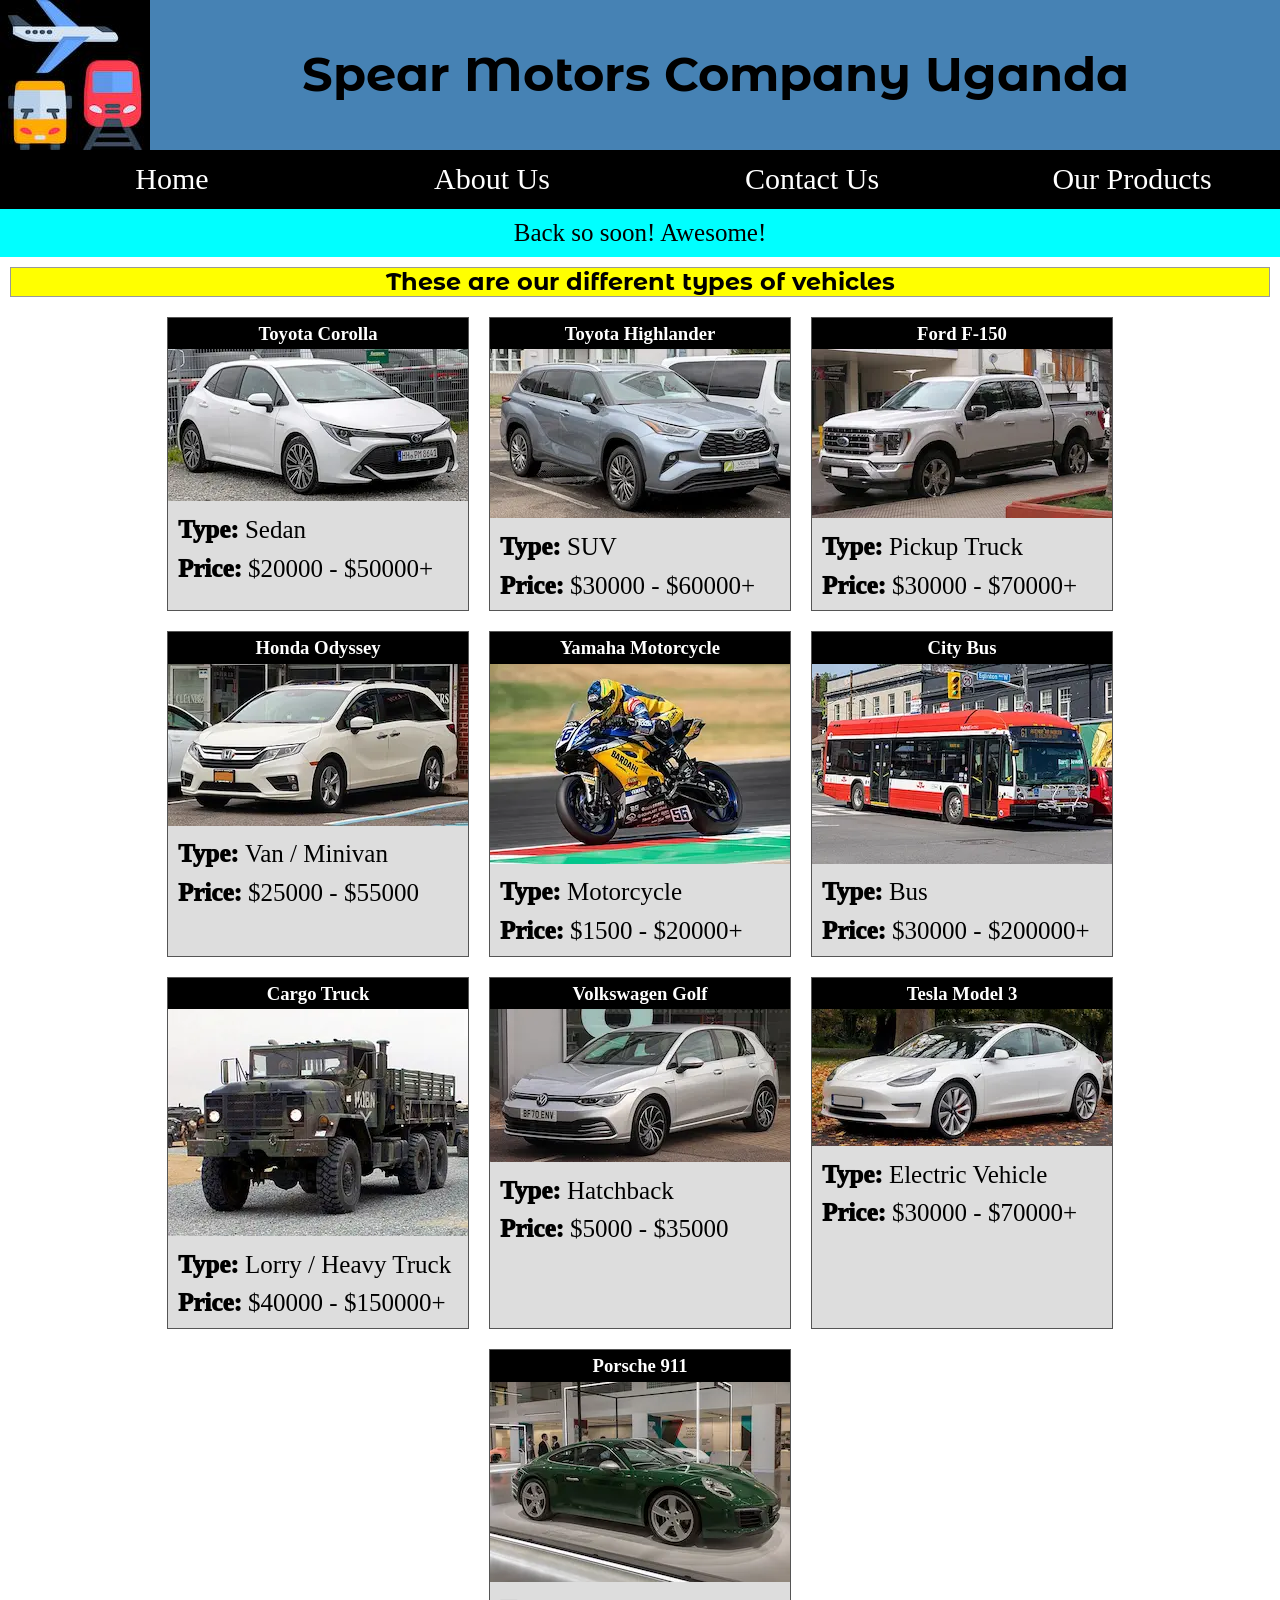
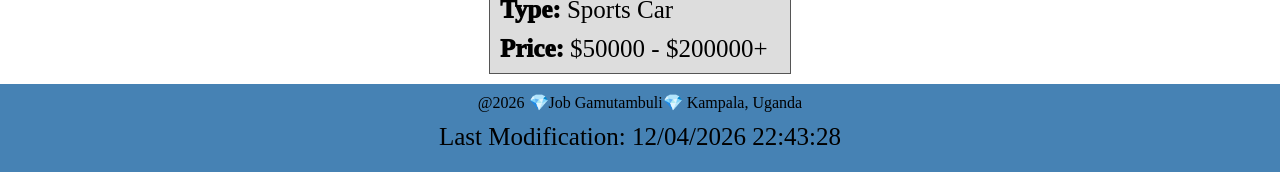
<file: finalproject/product.html>
<!DOCTYPE html>
<html lang="en">

<head>
  <meta charset="UTF-8">
  <meta name="viewport" content="width=device-width, initial-scale=1.0">
  <title>Product Project</title>
  <meta name="description"
    content="This page is part the final project assignment of Week 6 completion for the course wdd231.">
  <meta name="author" content="Job Gamutambuli">
  <meta property="og:title" content="Facebook">
  <meta property="og:description"
    content="Connect with friends and family members all over the world, and also join different communities accoding to your desires.">
  <meta property="og:image"
    content="https://gamujob.github.io/wdd231/finalproject/facebook.webp">
  <meta property="og:url" content="https://www.facebook.com">
  <script src="scripts/final.js" defer></script>
  <script src="scripts/vehicle.js" type="module"></script>
  <link rel="stylesheet" href="styles/normalize.css">
  <link rel="Icon" href="favicon.ico">
  <link rel="stylesheet" href="styles/final-small.css">
  <link rel="stylesheet" href="styles/final-large.css">
  <link rel="preconnect" href="https://fonts.googleapis.com">
  <link rel="preconnect" href="https://fonts.gstatic.com" crossorigin>
  <link
    href="https://fonts.googleapis.com/css2?family=Google+Sans:ital,opsz,wght@0,17..18,400..700;1,17..18,400..700&family=Montserrat+Alternates:ital,wght@0,100;0,200;0,300;0,400;0,500;0,600;0,700;0,800;0,900;1,100;1,200;1,300;1,400;1,500;1,600;1,700;1,800;1,900&display=swap"
    rel="stylesheet">
</head>

<body>
  <header>
    <div class="heading">
      <img src="images/icon1.jpg" alt="header Icon">
      <h1>Spear Motors Company Uganda</h1>
      <button id="menu"></button>
    </div>

    <nav class="navigation">
      <ul>
        <li><a href="final.html">Home</a></li>
        <li><a href="about-us.html">About Us</a></li>
        <li><a href="contact-us.html">Contact Us</a></li>
        <li><a href="product.html">Our Products</a></li>
      </ul>
    </nav>
  </header>

  <main>
    <div id="localStore"></div>
    <h2 id="product">These are our different types of vehicles</h2>
    <div id="loadtimestamp"></div>
    <div id="vehicleCard"></div>
  </main>
  <footer>
    <div class="copyright">
      <span id="currentyear"></span>
      <p id="lastModified"></p>
    </div>
  </footer>
</body>

</html>
</file>
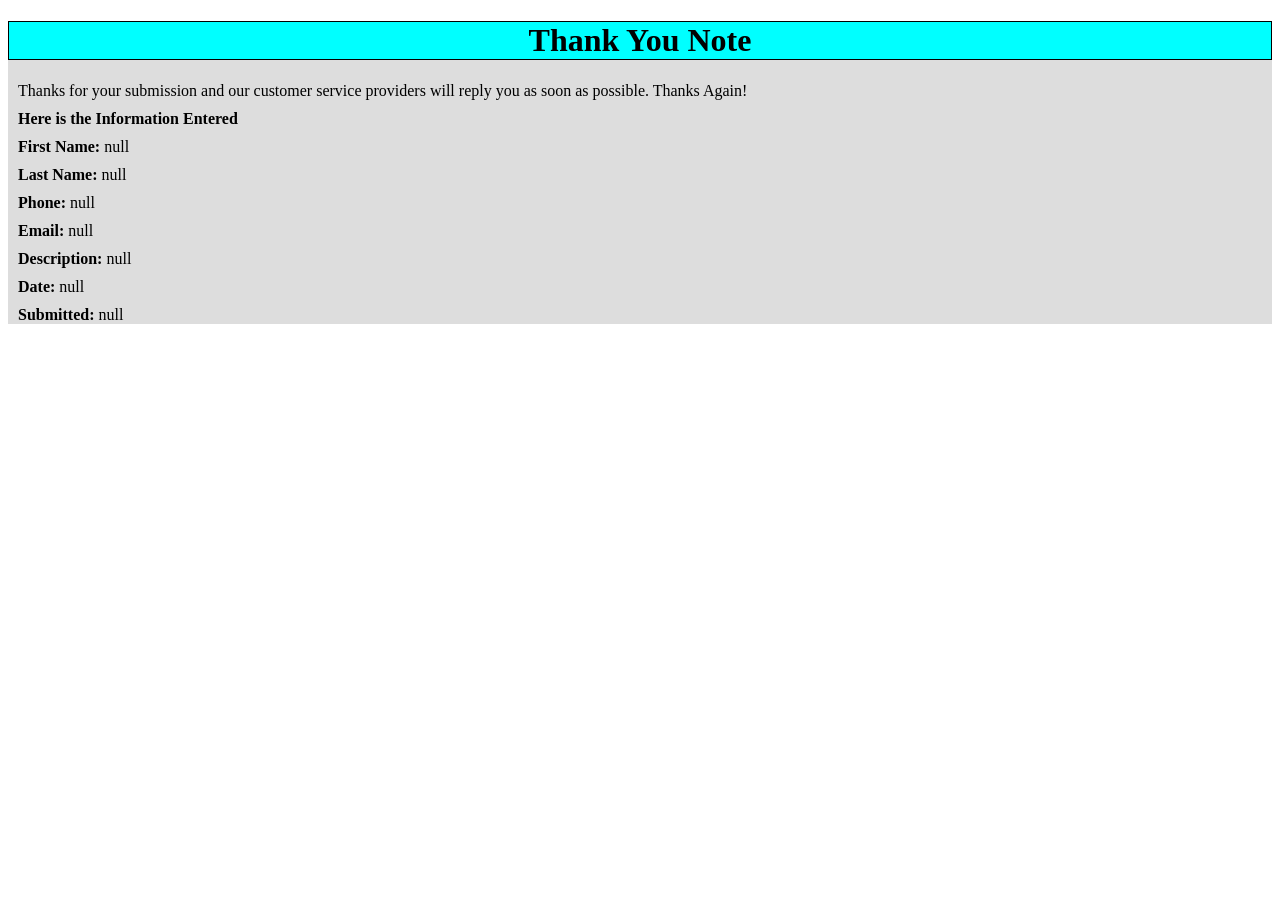
<file: finalproject/thank-you.html>
<!DOCTYPE html>
<html lang="en">
<head>
  <meta charset="UTF-8">
  <meta name="viewport" content="width=device-width, initial-scale=1.0">
  <title>Submission Thanks</title>
  <meta name="description" content="This is the page for the thanking the user and is part of final project week 6">
  <meta name="author" content="Job Gamutambuli">
  <script src="scripts/thank.js" defer></script>
  <link rel="stylesheet" href="styles/thanks.css">
</head>
<body>
  <header></header>
  <main>
    <div>
      <h1>Thank You Note</h1>
      <p>Thanks for your submission and our customer service providers will reply you as soon as possible. Thanks Again!</p>
      <p><strong>Here is the Information Entered</strong></p>
      <div id="result"></div>
    </div>
  </main>

  <footer></footer>
</body>
</html>
</file>
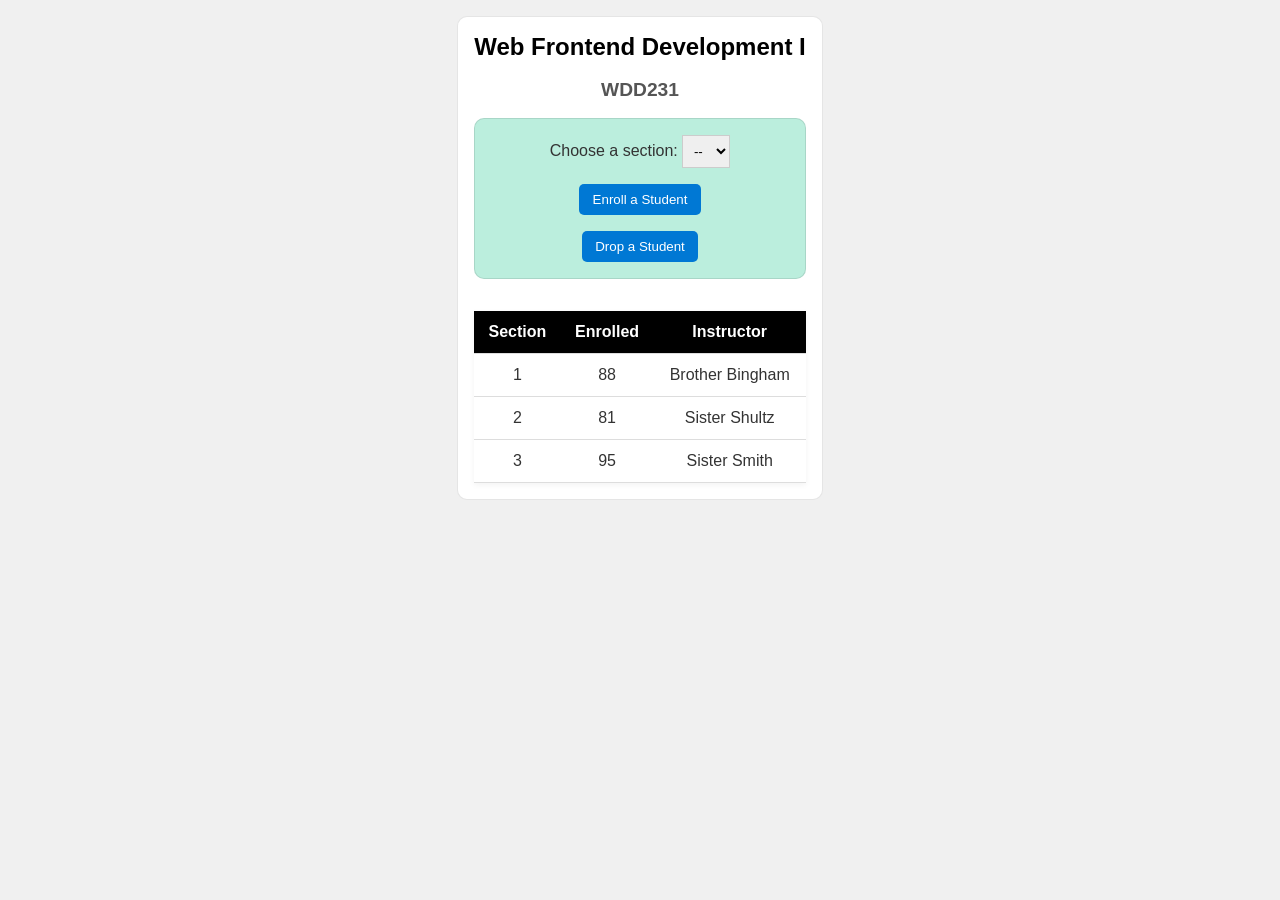
<file: week3/modules.html>
<!DOCTYPE html>
<html lang="en">

<head>
  <meta charset="UTF-8">
  <meta name="viewport" content="width=device-width, initial-scale=1.0">
  <title>Modules Example: Course and Sections</title>
  <link rel="stylesheet" href="styles/modules.css">
  <script type="module" src="scripts/modules.mjs"></script>
</head>

<body>
  <main>
  <h1 id="courseName"></h1>
  <h2 id="courseCode"></h2>

  <div id="enrollment">
    <label for="sectionNumber">Choose a section:</label>
    <select id="sectionNumber">
      <option value="0" disabled selected>--</option>
    </select>
    <button id="enrollStudent">Enroll a Student</button>
    <button id="dropStudent">Drop a Student</button>
  </div>

  <table>
    <thead>
      <tr>
        <th>Section</th>
        <th>Enrolled</th>
        <th>Instructor</th>
      </tr>
    </thead>
    <tbody id="sections"></tbody>
  </table>
  </main>
</body>

</html>
</file>
<file: styles/small.css>
.head {
  display: grid;
  width: 100%;
  grid-template-columns: 1fr auto 1fr;
  place-items: center;
}

.head img {
  width: 100px;
  margin: 10px;
}

.head span {
  font-family: "Montserrat Alternates", sans-serif;
  font-size: 2rem;
}

.navigation ul{
  display: grid;
  grid-template-columns: 1fr;
  background-color: #222;
  padding-left: 0;
  color: #fff;
}

.navigation li{
  list-style-type: none;
  width: 100%;
  left: 10px;
  display: flex;
}

.navigation a:hover{
  color: #ffff00;
  background-color: #0000ff;
}

.navigation a{
  display: none;
  width: 100%;
  text-decoration: none;
  color: #fff;
  border: 1px solid #000;
  padding: 10px;
}

#menu::before {
  content: "≡";
}

#menu.open::before{
  content: "❌";
}

.open a{
  display: block;
}

.head button {
  justify-self: end;
  margin-right: 10px;
}

p {
  margin: 10px;
  text-align: center;
}

h1 {
  margin: 10px;
}

h2 {
  font-family: "Montserrat Alternates", sans-serif;
  padding: 10px;
  background-color: #111;
  color: #fff;
  text-align: center;
}

.aboutMe {
  background-color: #ddd;
  margin: 10px;
}

.aboutMe p {
  text-align: left;
  font-size: 1.5rem;
}

.aboutMe img {
  width: 96%;
  margin: 5px;
  border: 1px solid #aaa;
}

.courses {
  display: grid;
  grid-template-columns: auto auto auto;
}

.courses button{
  margin: 5px;
  padding: 7px;
  font-size: 1.5rem;
  background-color: #ddd;
  border: 2px solid #000;
  border-radius: 10px;
}

.courseBranch {
  text-align: center;
}

.courseBranch p {
  margin: 5px;
  background-color: #ddd;
  padding: 5px;
  font-size: 25px;
  border: 2px solid #aaa;
}

.socialmedia {
  display: flex;
  flex-direction: row;
  justify-content: center;
}

.socialmedia li{
  list-style-type: none;
}

.socialmedia img {
  width: 100px;
  margin: 10px;
}

.copyright {
  background-color: #ddd;
  text-align: center;
  padding: 5px;
}

/* DIALOG STYLES */

dialog {
  border: 1px solid rgb(0 0 0 / 10%);
  border-radius: .25rem;
  padding: 1rem;
  background-color: #fff;
  box-shadow: 0 0 3rem #777;
  width: 90%;
  max-width: 600px;
}

course-details::backdrop {
  background-color: rgb(0 0 0 / 50%);
}

dialog button {
  position: absolute;
  top: 23px;
  right: 23px;
  padding: .5rem 1rem;
  border: 1px solid rgb(0 0 0 / 10%);
}
</file>
<file: styles/larger.css>
@media screen and (min-width:510px) {
  .head {
    display: flex;
    flex-direction: row;
  }
 
  #menu {
    display: none;
  }

  .navigation ul{
    display: flex;
    flex-direction: row;
  }
  
  .navigation li {
    text-align: center;
  }
  
  .navigation a{
    display: block;
    background-color: #000;
    color: #fff;
    font-size: 25px;
  }

  .aboutMe {
    display: grid;
    grid-template-columns: auto 1fr;
    background-color: #fff;
  }

  .aboutMe h2{
    margin-top: 0;
  }

  section {
    border: 1px solid #111;
    background-color: #ddd;
    margin: 5px;
  }

  .profile {
    width: 300px;
  } 

  .webCourses {
    background-color: #fff;
    border: none;
  }

  .courses {
    display: grid;
    grid-template-columns: auto auto auto;
  }

  .courses p{
    width: 86%;
  }

  .courseBranch p{
    display: grid;
    grid-template-columns: auto auto auto;
  }
}
</file>
<file: chamber/styles/chamber-index-small.css>
header {
  display: grid;
  grid-template-columns: 1fr;
  border: 1px solid #000;
  background-color: #a1dce8;
  color: #000;
}

.navigation ul{
  margin: 0;
  padding-left: 0;
}

.navigation li {
  list-style-type: none;
}

.navigation a {
  display: none;
  margin-left: 10px;
  text-decoration: none;
  font-size: 1.5rem;
  color: #000;
}

.navigation li:hover{
  background-color:#ff0;
  color: #1e00ff;
}

.open a{
  display: block;
}

#menu::before {
  content: "≡";
}

#menu.open::before {
  content: "❌";
}

.head1 {
  display: flex;
  place-items: center;
}

.head1 h1 {
  width: 60%;
  flex-wrap: wrap;
  font-size: 20px;
}

.head1 img {
  border: 1px solid #999;
}

.head2 {
  position: absolute;
  display: flex;
  place-items: center;
  /* margin-right: 10px; */
  justify-content: end;
  right: 10px;
  top: 41px;
}

.head2 button {
  width: 30px;
  height: 25px;
  margin-right: 5px;
}

.head2 img{
  margin-right: 10px;
  width: 25px;
  height: 25px;
}

.hero{
  position: relative;
  width: 100%;
}

.hero img {
  width: 100%;
}

.ticket {
  background-color: yellow;
  position: absolute;
  bottom: 20px;
  right: 30px;
  width: 30%;
  border: 1px solid #000;
}

.ticket p {
  margin-left: 5px;
  font-size: 10px;
}

.home {
  display: flex;
  flex-direction: column;
  margin-right: 5px;
}

.currentWeather {
  display: grid;
  grid-template-columns:auto auto;
  background-color: #f6f0da;
  border: 1px solid #000;
  border-radius: 10px;
  width: 97%;
  margin: 10px;
  /* margin-right: 10px; */
  text-align: start;
}

.currentWeather h3 {
  grid-column: span 3;
  background-color: #000;
  color: #fff;
  margin-top: 0;
  border-radius: 10px 10px 0 0;
  padding: 5px;
  text-align: center;
}

.homebody {
  background-color: #f6f0da;
  border: 1px solid #000;
  border-radius: 10px;
  width: 97%;
  margin: 10px;
  text-align: left;
}

.homebody p {
  margin-left: 20px;
}

.homebody h3 {
  background-color: #000;
  color: #fff;
  margin-top: 0;
  border-radius: 10px 10px 0 0;
  padding: 5px;
  text-align: center;
}


footer {
  background-color: #a1dce8;
}

.address {
  margin: 10px;
  width: 70%;
}

.address p{
  font-size: 20px;
}

.socialmedia {
  text-align: center;
}

.socialmedia ul{
  display: flex;
  justify-content: center;
  place-items: center;
  height: 100%;
}

.socialmedia li{
  list-style-type: none;
}

.socialmedia img {
  width: 70px;
  margin: 10px;
}

.myCourse {
  margin: 10px;
}

.myCourse p, span{
  font-size: 20px;
}

#card {
  text-align: center;
}

#card h3{
  font-family: "Montserrat Alternates", sans-serif;
  margin-top: 0;
  background-color: #80bcea;
  color: #000;
  padding: 5px;
}

#card section{
  margin: 10px;
  border: 1px solid #ccc;
  box-shadow: 5px 5px 10px #555;
  background-color: #eee;
}

#view {
  display: flex;
  flex-direction: row;
  justify-content: center;
  margin: 10px;
}

#grid, #list {
  font-size: 30px;
  width: 100px;
  height: 50px;
  margin: 10px;
  box-shadow: 5px 5px 10px #000;
}

#listCard div{
  display: flex;
  flex-wrap: wrap;
  background-color: #ddd;
  margin: 5px;
  text-align: center;
}

#listCard h2, #listCard p{
  font-size: 15px;
  text-align: center;
  height: 100%;
  margin: 10px;
}
</file>
<file: chamber/styles/chamber-index-large.css>
@media screen and (min-width:510px) {
  header {
    display: flex;
    width: 100%;
    place-items: center;
  }
  
  .navigation {
    margin-right: 50px;
    width: 60%;
    /* display: block; */
  }

  .navigation ul{
    justify-content: end;
    display: flex;
    flex-wrap: wrap;
  }

  .navigation a {
    display: block;
    margin: .5rem;
    text-decoration: none;
  }

  #menu {
    display: none;
  }

  .head1 h1 {
    width: 270px;
  }

  .head2 {
    max-width: 50px;
    margin-right: 1px;
    width: 100%;
  }

  .head2 img {
    margin-right: 10px;
  }

  .home {
    display: grid;
    grid-template-columns: 1fr 1fr 1fr;
    justify-content: space-between;
  }

  .home h2 {
    grid-column: span 3;
    margin-left: 10px;
    font-size: 2rem;
  }

  .homebody {
    width: 96%;
  }

  footer {
    display: flex;
    place-items: center;
  }

  .address {
    max-width: 30%;
    flex-wrap: wrap;
  }

  .socialmedia{
    width: 60%;
  }

  .socialmedia ul{
    display: flex;
    flex-wrap: wrap;
  }
  
  .socialmedia li {
    width: 100px;
    margin: 2px;
  }
  
  .socialmedia img{
    width: 70px;
    flex-wrap: wrap;
  }
  
  #card {
    display: flex;
    flex-wrap: wrap;
    text-align: center;
    justify-content: center;
  }

  #card section{
    text-align: center;
    justify-content: center;
  }

  #card h2 {
    font-size: 23px;
  }


  #card p {
    margin: 10px auto;
    text-align: center;
    width: 200px;
    font-size: 15px;
  }

}
</file>
<file: chamber/styles/directory-small.css>
header {
  display: grid;
  grid-template-columns: 1fr;
  border: 1px solid #000;
  background-color: #a1dce8;
  color: #000;
}

.navigation ul{
  margin: 0;
  padding-left: 0;
}

.navigation li {
  list-style-type: none;
}

.navigation a {
  margin-left: 10px;
  display: none;
  text-decoration: none;
  font-size: 1.5rem;
  color: #000;
}

.navigation li:hover{
  background-color:#ff0;
  color: #1e00ff;
}

.open a{
  display: block;
}

#menu::before {
  content: "≡";
}

#menu.open::before {
  content: "❌";
}

.head1 {
  display: flex;
  place-items: center;
}

.head1 h1 {
  width: 60%;
  flex-wrap: wrap;
  font-size: 20px;
}

.head1 img {
  border: 1px solid #999;
}

.head2 {
  position: absolute;
  display: flex;
  place-items: center;
  /* margin-right: 10px; */
  justify-content: end;
  right: 10px;
  top: 41px;
}

.head2 button {
  width: 30px;
  height: 25px;
  margin-right: 5px;
}

.head2 img{
  margin-right: 10px;
  width: 25px;
  height: 25px;
}

footer {
  background-color: #a1dce8;
}

.address {
  margin: 10px;
  width: 70%;
}

.address h4 {
  font-size: 20px;
}

.address h2{
  font: 20px;
}

.address p{
  font-size: 20px;
}

.socialmedia {
  text-align: center;
}

.socialmedia ul{
  display: flex;
  justify-content: center;
  place-items: center;
  height: 100%;
}

.socialmedia li{
  list-style-type: none;
}

.socialmedia img {
  width: 70px;
  margin: 10px;
}

.myCourse {
  margin: 10px;
}

.myCourse p, span{
  font-size: 20px;
}

#card {
  text-align: center;
}

#card h2{
  font-family: "Montserrat Alternates", sans-serif;
  margin-top: 0;
  background-color: #80bcea;
  color: #000;
  padding: 5px;
}

#card section{
  margin: 10px;
  border: 1px solid #ccc;
  box-shadow: 5px 5px 10px #555;
  background-color: #eee;
}

#view {
  display: flex;
  flex-direction: row;
  justify-content: center;
  margin: 10px;
}

#grid, #list {
  font-size: 30px;
  width: 100px;
  height: 50px;
  margin: 10px;
  box-shadow: 5px 5px 10px #000;
}

#listCard div{
  display: flex;
  flex-wrap: wrap;
  background-color: #ddd;
  margin: 5px;
  text-align: center;
}

#listCard h2, #listCard p{
  font-size: 15px;
  text-align: center;
  height: 100%;
  margin: 10px;
}

/* ---------FORM DESIGN-------- */

form {
  display: grid;
  /* flex-direction: column; */
  grid-template-columns: 1fr;
  background-color: #eee;
}

.memberInfo {
  display: grid;
  width: 95%;
  margin: 10px;
}

label {
  font-size: 18px;
  margin-top: 20px;
}

#firstname, #lastname, #orgtitle, #useremail, #phone, #memberLevel {
  font-size: 20px;
}

select, input, textarea {
  padding-left: 10px;
  height: 40px;
  border-radius: 5px;
}

.submitButton {
  text-align: center;
  width: 100%;
}

#submission {
  background-color: #ea8f89;
  color: #000;
  margin-top: 20px;
  text-align: center;
  font-size: 20px;
  width: 250px;
}

.membership {
  width: 100%;
  display: grid;
  text-align: center;
  justify-content: center;
}

.membership h3 {
  font-size: 25px;
  margin: 50px auto 5px;
}

.memberCard {
  border: 1px solid #000;
  background-color: #ff0;
  border-radius: 0 15px 0 15px;
  width: 96%;
  margin: 10px auto;
  padding: 10px;
  text-align: center;
  font-size: 20px;

  opacity: 0;
  transform: translateY(20px);
  animation: fadeUp 0.6s ease forwards;
}

.memberCard:nth-child(1) {
  animation-delay: 0.1s;
}

.memberCard:nth-child(2) {
  animation-delay: 0.3s;
}

.memberCard:nth-child(3) {
  animation-delay: 0.5s;
}

.memberCard:nth-child(4) {
  animation-delay: 0.7s;
}


@keyframes fadeUp {
  from{
    opacity: 0;
    transform: translateY(20px);
    background-color: red;
  }

  to {
    opacity: 1;
    transform: translateY(0);
    background-color: #ff0;
  }
}
/* #openButton {
  background-color: aqua;
} */

#myModal {
  background-color: lavender;
}

#closeButton {
  background-color: violet;
}

::backdrop {
  background-color: #ff800080;
}

/* ---------FORM DESIGN-------- */

/* Designing the place card */
#visitMessage {
  margin: 0 auto;
  background-color: yellow;
  padding: 10px;
  text-align: center;
  font-size: 25px;
  width: 94%;
  border: 1px solid #000;
}

#cardplaces{
  display: grid;
}

#cardplaces div {
  display: grid;
  grid-template-columns: 1fr;
  background-color: #ddd;
  border: 1px solid #333;
  margin: 10px;
  width: 95%;
  border-radius: 10px;
  overflow: hidden;

  grid-template-areas: 
  "name"
  "photo"
  "address"
  "description";
}

#cardplaces h2 {
  text-align: center;

  grid-area: name;
}

#cardplaces img {
  width: 300px;
  box-shadow: 5px 5px 10px #222;
  margin: 0 auto;

  grid-area: photo;
}

#cardplaces address {
  text-align: left;
  margin: 5px 20px;

  grid-area: address;
}

#cardplaces p {
  text-align: left;
  margin:5px 20px;
  width: 94%;

  grid-area: description;
}

/* Designing the place card */
</file>
<file: chamber/styles/directory-medium.css>
@media screen and (min-width:641px) {
  header {
    display: flex;
    width: 100%;
    place-items: center;
  }
  
  .navigation {
    margin-right: 50px;
    width: 60%;
    /* display: block; */
  }

  .navigation ul{
    justify-content: end;
    display: flex;
    flex-wrap: wrap;
  }

  .navigation a {
    display: block;
    margin: .5rem;
    text-decoration: none;
  }

  #menu {
    display: none;
  }

  .head1 h1 {
    width: 270px;
  }

  .head2 {
    /* top: 41px; */
    max-width: 50px;
    margin-right: 1px;
    width: 100%;
  }

  .head2 img {
    margin-right: 10px;
  }

  #cardplaces div {
    display: grid;
    grid-template-columns: 1fr 1fr;

    grid-template-areas: 
    "photo name"
    "photo address"
    "photo description";
  }

  #cardplaces img:hover {
    box-shadow: 10px 10px 10px #ff0;
    opacity: .7;
  }

  footer {
    display: flex;
    place-items: center;
  }

  .address {
    max-width: 30%;
    flex-wrap: wrap;
  }

  .socialmedia{
    width: 60%;
  }

  .socialmedia ul{
    display: flex;
    flex-wrap: wrap;
  }
  
  .socialmedia li {
    width: 100px;
    margin: 2px;
  }
  
  .socialmedia img{
    width: 70px;
    flex-wrap: wrap;
  }
  
  #card {
    display: flex;
    flex-wrap: wrap;
    text-align: center;
    justify-content: center;
  }

  #card section{
    text-align: center;
    justify-content: center;
  }

  #card h2 {
    font-size: 23px;
  }


  #card p {
    margin: 10px auto;
    text-align: center;
    width: 200px;
    font-size: 15px;
  }

  /* FORM */
  form {
    display: grid;
    grid-template-columns: auto auto;
  }

  .memberInfo {
    width: 90%;
  }

  .memberCard {
    width: 87%;
    margin-right: 10px;
  }
}
</file>
<file: chamber/styles/discover-large.css>
@media only screen and (min-width:1024px) {
  #cardplaces {
    display: grid;
    grid-template-columns: 1fr 1fr;
  }
}
</file>
<file: chamber/styles/thankyou.css>
main {
  border: 1px solid #000;
  background-color: #ddd;
}

h1 {
  margin-top: 0;
  background-color: aqua;
  text-align: center;
}

.note p{
  margin-left: 10px;
  font-size: 20px;
}
</file>
<file: finalproject/styles/final-small.css>
* {
  padding: 0;
  margin: 0;
}

header {
  display: block;
  background-color: steelblue;
  color: black;
}



#menu::before {
  content: "≡";
}

#menu.open::before{
  content: "❌";
}

.navigation.open a{
  display: block;
}


.navigation ul{
  display: grid;
  grid-template-columns: 1fr;
}

.navigation li {
  list-style-type: none;
}
.navigation a {
  display: none;
  text-decoration: none;
  width: 94%;
  background-color: #000;
  color: #fff;
  padding: 10px;
  border: 2px solid #000;
}

.navigation a:hover {
  background-color: #ff0;
  color: #000;
}

.hero {
  display: grid;
  grid-template-columns: 1fr;
}

.hero #largeimg {
  width: 100%;

}

.hero-small {
  border: 1px solid #000;
  display: grid;
  grid-template-columns: 1fr;
  background-color: #ff0;
}

.hero-small img{
  width: 100%;
}

.subHero1 {
  position: relative;
  display: grid;
  border: 1px solid #000;
}

.subHero1 img { 
  width: 100%;
}

.subHero1 p {
  background-color: transparent;
  position: absolute;
  text-align: center;
  font-size: 30px;
}

.subHero2 {
  text-align: center;
  border: 1px solid #000;
  background-color: #ff0;
}

.subHero2 h2 {
  background-color: #000;
  color: #fff;
  padding: 10px;
  margin: 0;
  border: 2px solid #000;
}


.heading {
  display: grid;
  grid-template-columns: 1fr auto 1fr;
  place-items: center;
}

.heading button {
  right: 2px;
  position: absolute;
  width: 35px;
  height: 30px;
  margin-right: 10px;
}

h1 {
  font-family: "Montserrat Alternates", sans-serif;
  text-align: center;
}

main {
  display: block;
  width: 100%;
}

h2, strong {
  font-family: "Montserrat Alternates", sans-serif;
  margin: 10px;
  font-size: 1.5rem;
}

p {
  font-family: "Google Sans";
  margin: 10px;
}

.wireframe {
  width: 100%;
}




footer{
  padding: 10px;
  text-align: center;
  background-color: steelblue;
  color: black;
}

/* MORE OF ABOUT US PAGE */
.about {
  text-align: center;
  border: 1px solid #000;
  background-color: #ff0;
}

.about h2 {
  background-color: #0ff;
  color: #000;
  padding: 10px;
  margin: 0;
  font-size: 30px;
}

/* FORM DESIGN */

form {
  display: block;
  background-color: #eee;
  border: 1px solid #ccc;
}

input, textarea {
  display: block;
  width: 85%;
  margin: 5px 10px 30px;
  padding: 20px;
  border-radius: 10px;
  font-size: 25px;
}

label {
  margin-left: 10px;
  font-size: 27px;
}

.submission {
  width: 70%;
  margin: 0 auto 20px;
  font-size: 30px;
  background-color: #0ff;
  color: #000;
  box-shadow: 10px 5px #555;
}


/* PRODUCTS DESIGN */
#product {
  background-color: #ff0;
  border: 1px solid #999;
  text-align: center;
}

#localStore {
  background-color: #0ff;
  padding: 10px;
  text-align: center;
  font-size: 25px;
}

#vehicleCard {
  display: grid;
}

#vehicleCard div{
  background-color: #ddd;
  border: 1px solid #555;
  margin: 10px;
}

#vehicleCard h3 {
  background-color: #000;
  color: #fff;
  text-align: center;
  padding: 5px;
}

#vehicleCard span {
  font-weight: 1000;
}

#vehicleCard img{
  width: 100%;
}






/* FORM DESIGN */
</file>
<file: finalproject/styles/final-large.css>
@media screen and (min-width: 610px) {
  .heading {
    display: flex;
  }

  .heading h1 {
    width: 100%;
    font-size: 3rem;
    text-align: center;
  }

  .heading button {
    display: none;
  }

  .navigation ul{
    display: grid;
    grid-template-columns: 1fr 1fr 1fr 1fr;
    justify-content: space-around;
    overflow: hidden;
  }

  .navigation li {
    list-style-type: none;
  }

  .navigation a {
    width: 100%;
    display: block;
    font-size: 30px;
    text-align: center;
  }

  .hero {
    position: relative;
  }

  .hero-small {
    position: absolute;
    display: grid;
    
    grid-template-columns: auto 1fr;
    top: 10px;
  }

  .hero-small img{
    width: 200px;
  }

  p {
    font-size: 25px;
  }

  .hero2 {
    display: grid;
    grid-template-columns: 1fr 1fr;
  }

  #vehicleCard {
    display: flex;
    flex-wrap: wrap;
    margin: 0 auto;
    justify-content: center;
  }
}
</file>
<file: finalproject/styles/final-project.css>
header {
  display: block;
  background-color: steelblue;
  color: black;
}

h1 {
  font-family: "Montserrat Alternates", sans-serif;
  text-align: center;
}

main {
  display: block;
  background-color: yellow;
  width: 100%;
}

h2, strong {
  font-family: "Montserrat Alternates", sans-serif;
  margin: 10px;
  font-size: 1.5rem;
}

p {
  font-family: Google Sans;
  margin: 10px;
}

.wireframe {
  width: 100%;
}


footer{
  padding: 10px;
  text-align: center;
  background-color: steelblue;
  color: black;
}
</file>
<file: finalproject/styles/thanks.css>
main {
  background-color: #ddd;
}

h1 {
  background-color: #0ff;
  color: #000;
  text-align: center;
  border: 1px solid #000;
}

p {
  margin: 10px;
  text-align: left;
}
</file>
<file: week3/styles/modules.css>
* {
  margin: 0;
  padding: 0;
  box-sizing: border-box;
}

body {
  font-family: Arial, sans-serif;
  background-color: #f0f0f0;
}

main {
  padding: 1rem;
  background-color: #fff;
  color: #333;
  width: fit-content;
  margin: 1rem auto;
  border: 1px solid rgb(0 0 0 / 10%);
  border-radius: 10px;
}

h1 {
  font-size: 1.5rem;
  color: #000;
}

h2 {
  font-size: 1.2rem;
  color: #555;
}

h1,
h2 {
  text-align: center;;
  margin-bottom: 1.1rem;
}

form p {
  margin: .5rem;
  font-weight: bold;
}

#enrollment {
  padding: 1rem 1rem 0 1rem;
  border: 1px solid rgb(0 0 0 / 10%);
  border-radius: 10px;
  background-color: #bed;
  text-align: center;
}

select {
  padding: 0.5em;
  border: 1px solid #ccc;
  width: 3rem;
}

button {
  display: block;
  margin: 1rem auto;
  padding: 0.6em 1em;
  border: none;
  border-radius: 5px;
  background-color: #0078d4;
  color: white;
  cursor: pointer;
}

button:hover {
  background-color: #005fa3;
}

table {
  margin-top: 2rem;
  width: 100%;
  border-collapse: collapse;
  background-color: white;
  box-shadow: 0 2px 6px rgb(0 0 0 / 5%);
}

th,
td {
  padding: 0.75rem;
  text-align: center;
  border-bottom: 1px solid #ddd;
}

th {
  background-color: #000;
  color: white;
  font-weight: bold;
}

tr:hover {
  background-color: #bbb;
}
</file>
